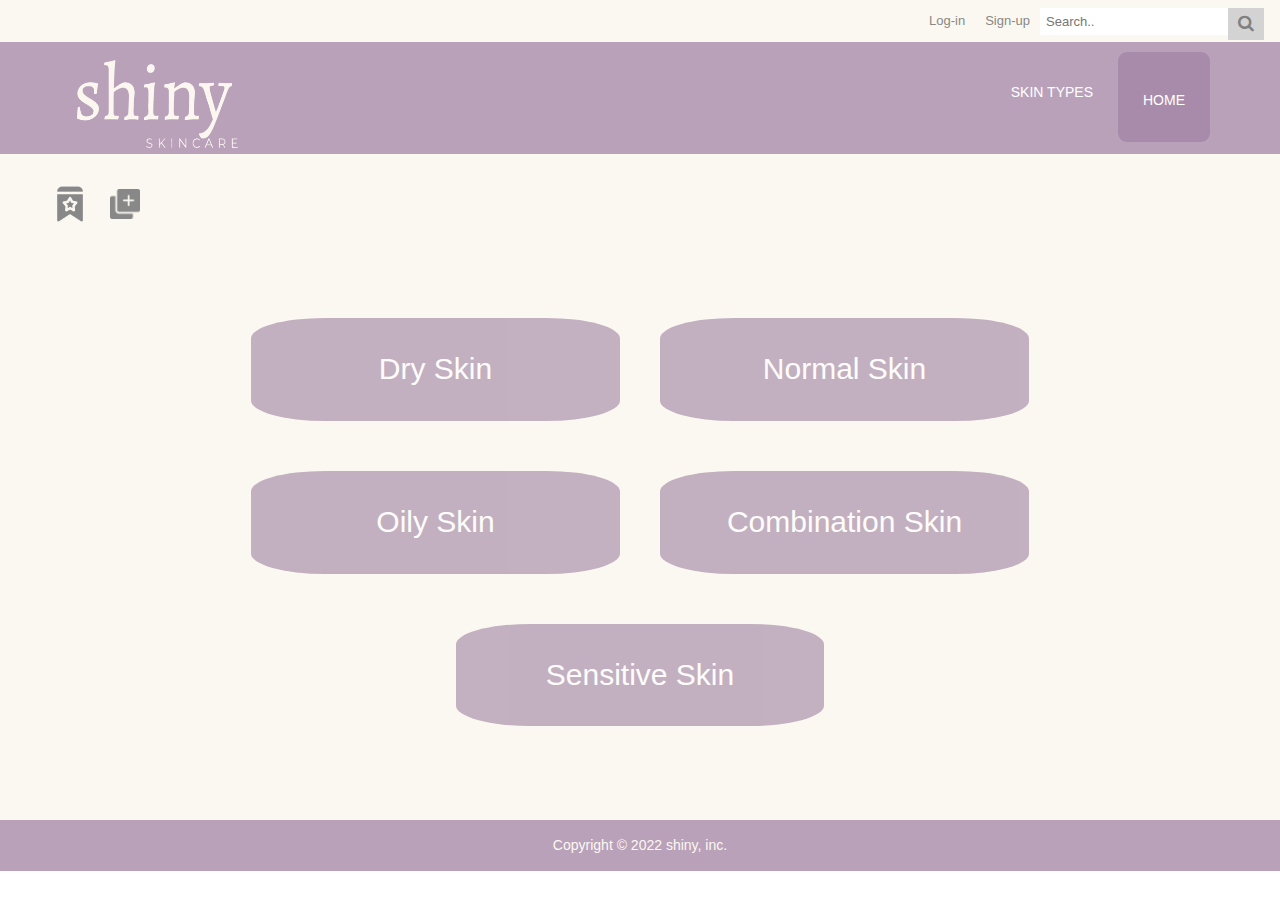
<file: index.html>
<!DOCTYPE html>
<html>
<head>
	<title>Home</title>
	<link href="css/index.css" rel="stylesheet">
	<link href="css/nav.css" rel="stylesheet">
	<link href="css/nav2.css" rel="stylesheet" type="text/css" media="all">
	<link rel="stylesheet" href="https://cdnjs.cloudflare.com/ajax/libs/font-awesome/4.7.0/css/font-awesome.min.css">

</head>
<body>
<div class="topnav1">
 <div class="search-container">
    <form action="/action_page.php">
      <input type="text" placeholder="Search.." name="search">
      <button type="submit"><i class="fa fa-search"></i></button>
    </form>
  </div>
  <a href="signup.html">Sign-up</a>
  <a href="login.html">Log-in</a>
 
 
</div>
<div class="wrapper row1">
	<header id="header" class="hoc clear">
		<div id="logo" class="fl_left">
			<img style="height: 100px; width: 170px; margin-top: 10px;" src='img/logo.png' alt='logo'> 
		</div>
		
		<nav id="mainav" class="fl_right">
			<ul class="clear">
				
				<li class="dropdown"><a>Skin Types</a>

  <ul class="dropdown-content">
   <li> <a href="drySkin.html">Dry Skin</a></li>
   <li> <a href="oilySkin.html">Oily Skin</a></li>
  <li>  <a href="normal.html">Normal Skin</a></li>
  <li>  <a href="Combination.html">Combination Skin</a></li>
  <li>  <a href="sensitive.html">Sensitive Skin</a></li>
  </ul>


        </li>
        <li class="active"><a href="index.html" accesskey="H">Home</a></li>
			</ul>
		</nav>
	</header>
</div>


<div>

 
<div class="row3">  
 <a href="wishList.html"><img style="height:40px; margin-top:30px;  margin-left:50px;" src='img/bookmark.png' alt='favorite'></a>
 <a href="addItem.html"><img style="height:30px; margin-top:30px;  margin-left:16px;" src='img/add.png' alt='add'></a>
	<div class="container">
	

	
		<div class="items">
			<p class="log link">
				<a href="drySkin.html">Dry Skin</a> 
			</p>
			<br>
			<p class="log link">
				<a href="oilySkin.html">Oily Skin</a> 
			</p>
		</div>
		
		<div class="items">
			<p class="log link">
				<a href="normal.html">Normal Skin</a> 
			</p>
			<br>
			<p class="log link">
				<a href="combination.html">Combination Skin</a> 
			</p>
			
		</div>
		
		<div class="items">
		<br>
			<p class="log link">
				<a href="sensitive.html">Sensitive Skin</a> 
			</p>
			
		</div>
	</div>
</div>
<div id="m" class="wrapper row5">
	<div id="copyright" class="hoc clear">
		<footer>
		<p class="copyright">Copyright &copy; 2022 shiny, inc.</p>
		</footer>
	</div>
	</div>
</body>
</html>
</file>
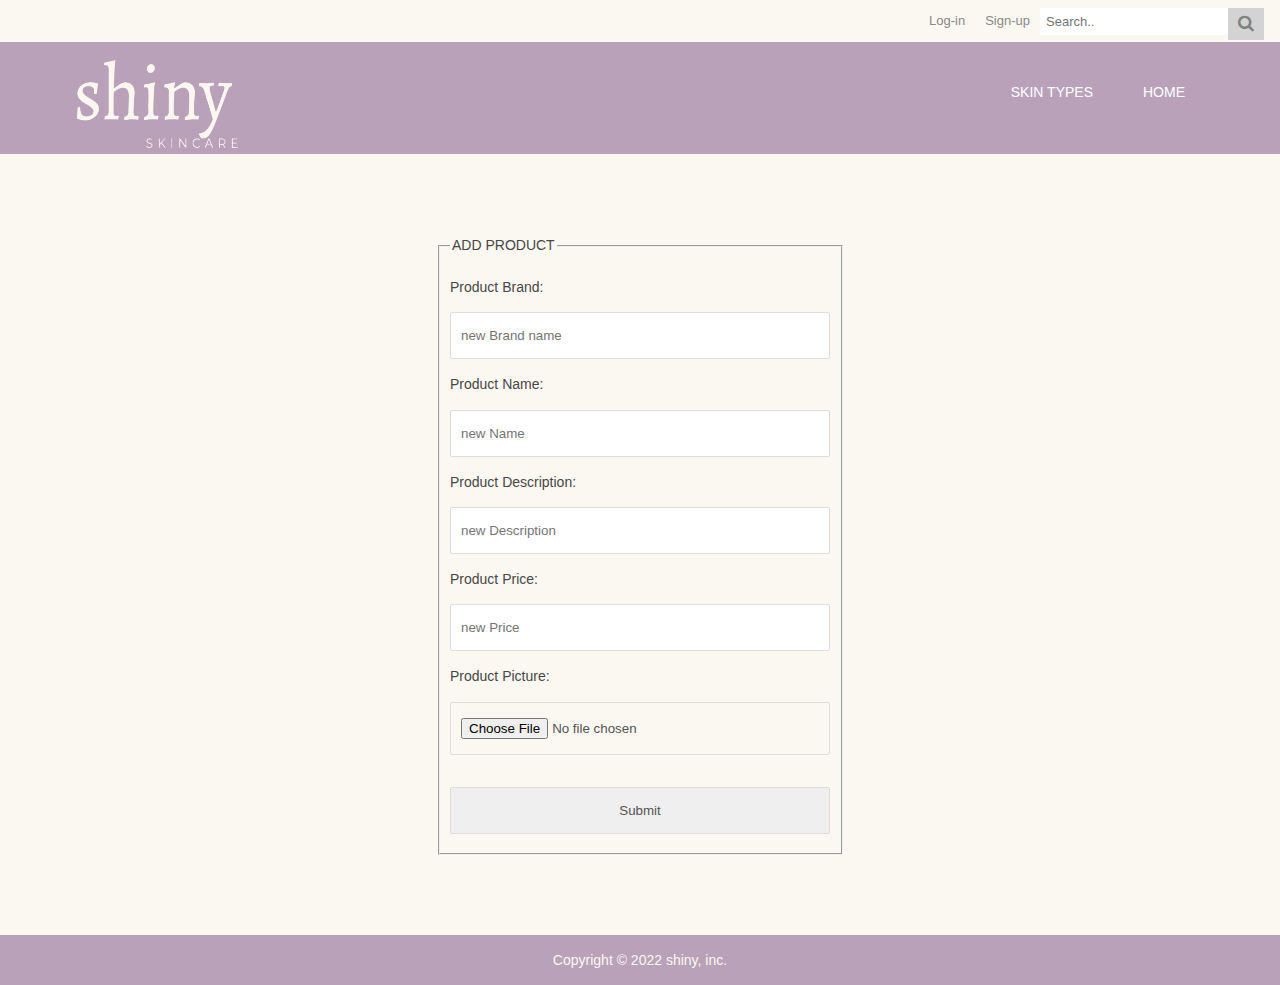
<file: addItem.html>
<!DOCTYPE html>
<html>
<head>
	<title>Add Product</title>
	<link href="css/index.css" rel="stylesheet">
	<link href="css/nav.css" rel="stylesheet">
	<link href="css/nav2.css" rel="stylesheet" type="text/css" media="all">
	<link rel="stylesheet" href="https://cdnjs.cloudflare.com/ajax/libs/font-awesome/4.7.0/css/font-awesome.min.css">
	 <script src="js/valid.js"></script>

</head>
<body>
<div class="topnav1">
 <div class="search-container">
    <form action="/action_page.php">
      <input type="text" placeholder="Search.." name="search">
      <button type="submit"><i class="fa fa-search"></i></button>
    </form>
  </div>
  <a href="signup.html">Sign-up</a>
  <a href="login.html">Log-in</a>
 
 
</div>
<div class="wrapper row1">
	<header id="header" class="hoc clear">
		<div id="logo" class="fl_left">
			<img style="height: 100px; width: 170px; margin-top: 10px;" src='img/logo.png' alt='logo'> 
		</div>
		
		<nav id="mainav" class="fl_right">
			<ul class="clear">
				
				<li class="dropdown"><a>Skin Types</a>

  <ul class="dropdown-content">
   <li> <a href="drySkin.html">Dry Skin</a></li>
   <li> <a href="oilySkin.html">Oily Skin</a></li>
  <li>  <a href="normal.html">Normal Skin</a></li>
  <li>  <a href="Combination.html">Combination Skin</a></li>
  <li>  <a href="sensitive.html">Sensitive Skin</a></li>
  </ul>


        </li>
        <li ><a href="index.html" accesskey="H">Home</a></li>
			</ul>
		</nav>
	</header>
</div>

<div class="row3">
<div class="container"> 
<form name="add" class="form1">
	<fieldset>
	
		<legend>ADD PRODUCT</legend>
		<p> Product Brand:</p> 
		<input type="text" placeholder="new Brand name"> 
		<p> Product Name:</p> 
		<input type="text" placeholder="new Name" name="name"> 
		<p> Product Description:</p> 
		<input type="text" placeholder="new Description">
		<p> Product Price:</p> 
		<input type="text" placeholder="new Price"  name="price">
		<p> Product Picture:</p> 
		<input type="file" placeholder="new Product picture"  name="pic">
		<br/>
		 <input type="submit" class="submit" onclick="validAdd(); return false;">
		
		</form>

</div>
</div>

<div id="m" class="wrapper row5">
	<div id="copyright" class="hoc clear">
		<footer>
		<p class="copyright">Copyright &copy; 2022 shiny, inc.</p>
		</footer>
	</div>
	</div>
</body>
</html>
</file>
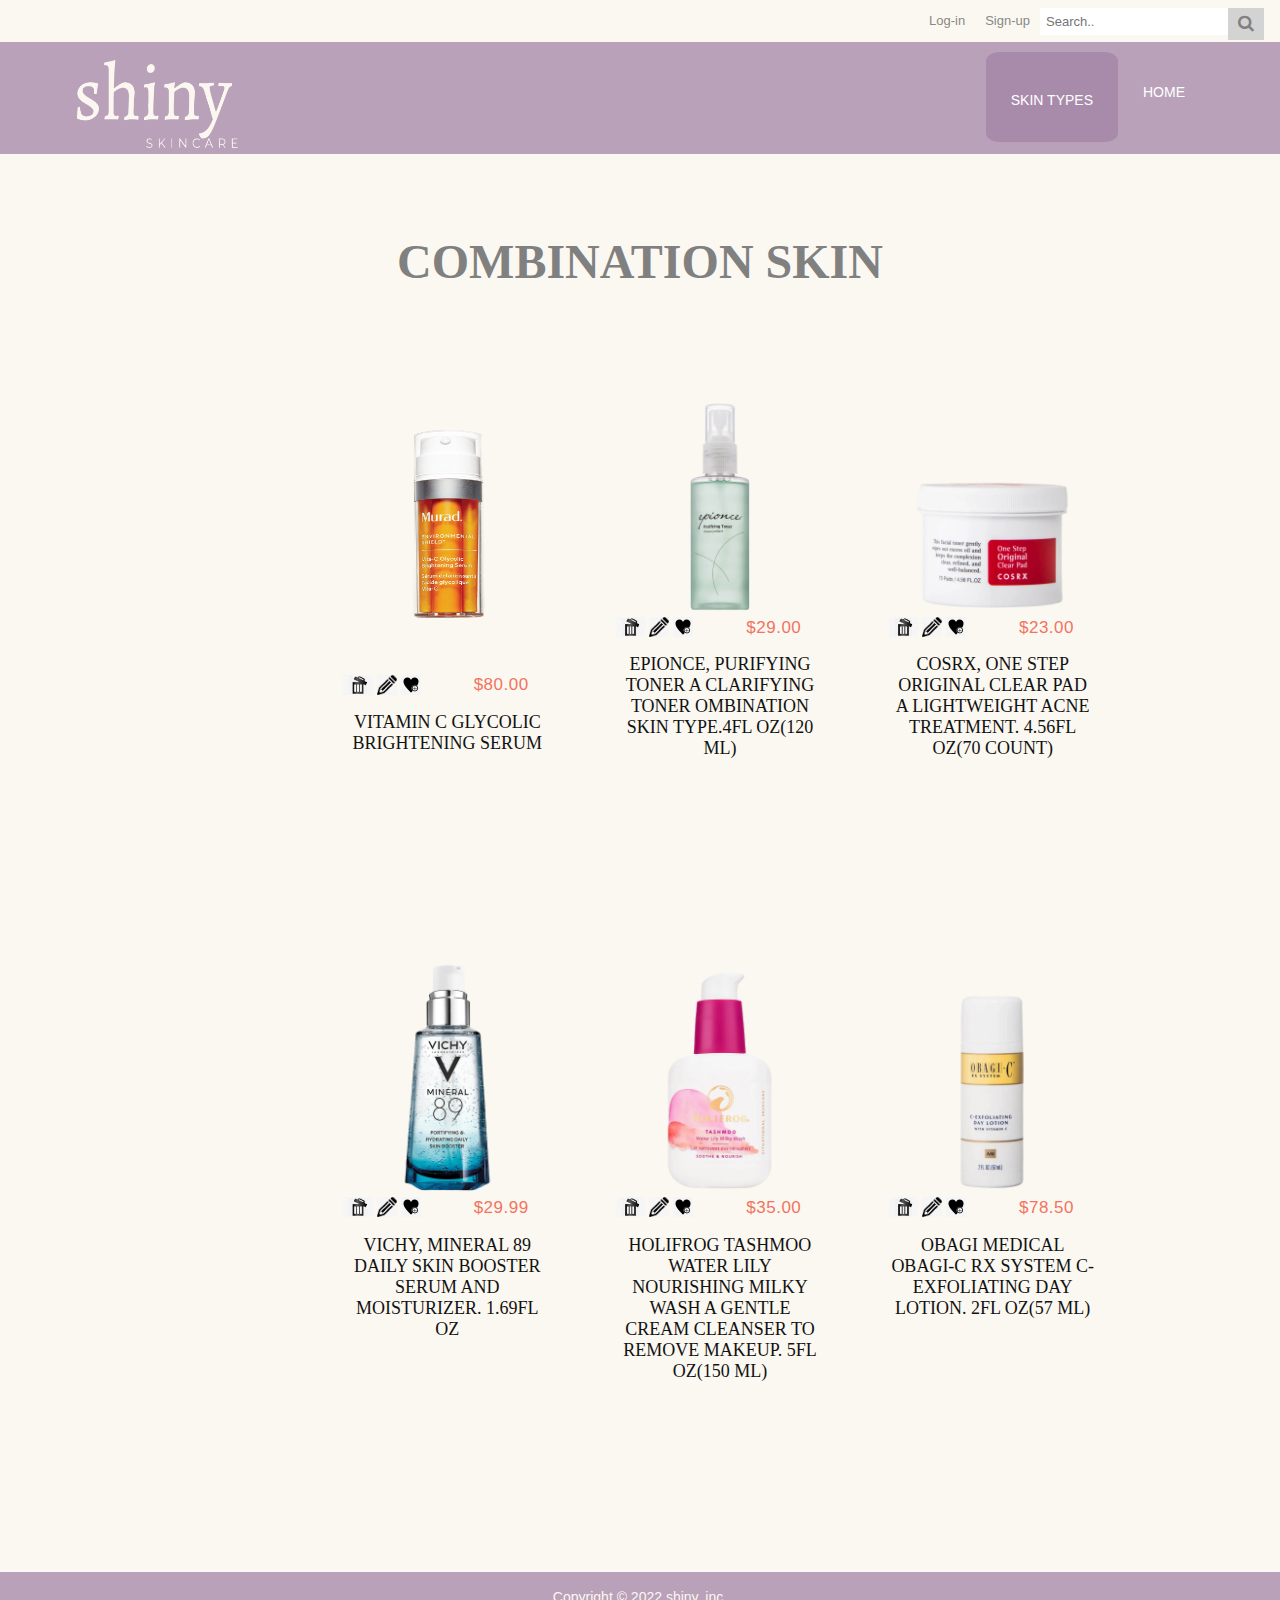
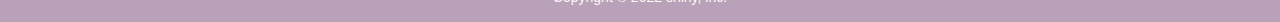
<file: Combination.html>
<!DOCTYPE html>
<html>
<head>
	<title>Combination Skin</title>
	<link href="css/index.css" rel="stylesheet">
	<link href="css/nav.css" rel="stylesheet">
	<link href="css/skin.css" rel="stylesheet">
	<link href="css/nav2.css" rel="stylesheet" type="text/css" media="all">
	<link rel="stylesheet" href="https://cdnjs.cloudflare.com/ajax/libs/font-awesome/4.7.0/css/font-awesome.min.css">
	<script src="js/wish.js"></script>
</head>
<body>
<div class="topnav1">
 <div class="search-container">
    <form action="/action_page.php">
      <input type="text" placeholder="Search.." name="search">
      <button type="submit"><i class="fa fa-search"></i></button>
    </form>
  </div>
  <a href="signup.html">Sign-up</a>
  <a href="login.html">Log-in</a>
 
 
</div>
<div class="wrapper row1">
	<header id="header" class="hoc clear">
		<div id="logo" class="fl_left">
			<img style="height: 100px; width: 170px; margin-top: 10px;" src='img/logo.png' alt='logo'> 
		</div>
		
		<nav id="mainav" class="fl_right">
			<ul class="clear">
				
				<li class="dropdown active"><a>Skin Types</a>

  <ul class="dropdown-content">
   <li > <a href="drySkin.html">Dry Skin</a></li>
   <li > <a href="oilySkin.html">Oily Skin</a></li>
  <li>  <a href="normal.html">Normal Skin</a></li>
  <li class="active">  <a href="Combination.html">Combination Skin</a></li>
  <li>  <a href="sensitive.html">Sensitive Skin</a></li>
  </ul>


        </li>
        <li ><a href="index.html" accesskey="H">Home</a></li>
			</ul>
		</nav>
	</header>
</div>


<div class="row3">
     	<div class="container">
            	<h1 class="head">Combination SKIN </h1>
	<section >
    	<div class="container">
            <div class="row">
                <div class="col-md-4">
                	<div class="food-item">
                    	
                        <a href='item.html' ><img src="img/dry skin/dry7.png" alt="combination1" width="200" height="300"></a>
                        <div class="text-content">
						<div class='price'>$80.00</div>
						<table class=" option" style="margin-right:115px; ">
						<tr >
						<th  class=" image"><img src="img/delete.png" width="20px" height="20" alt="delete" ></th>
						<th  class=" image"><a href='edit.html'><img src="img/edit.png" width="20px" height="20" alt="edit"></a></th>
						<th  class=" image"><a href=''><img src="img/favorite.jpg" width="20px" height="20" alt="favorite" onclick="wish(); return false;"></a></th>
						</tr>
                        </table>
						<br>
                        	<h4 style="text-align:center;">Vitamin C Glycolic Brightening Serum</h4> 
                        </div>
                    </div>
                </div>
                <div class="col-md-4">
                	<div class="food-item">
                        <a href='item.html' ><img src="img/combination skin/comb2.png" alt="combination2"></a>
                        <div class="text-content">
						<div class='price'>$29.00</div>
						<table class=" option" style="margin-right:115px; ">
						<tr >
						<th class=" image"><img src="img/delete.png" width="20px" height="20" alt="delete"></th>
						<th class=" image"><a href='edit.html'><img src="img/edit.png" width="20px" height="20" alt="edit"></a></th>
						<th class=" image"><a href=''><img src="img/favorite.jpg" width="20px" height="20" alt="favorite" onclick="wish(); return false;"></a></th>
						</tr>
                        </table>
						<br>
                        	<h4 style="text-align:center;">Epionce,  Purifying Toner A clarifying toner ombination skin type.4fl oz(120 ml)</h4>
                    	</div>
                	</div>
            	</div>
				            	<div class="col-md-4">
                	<div class="food-item">
                       <a href='item.html' > <img src="img/combination skin/comb3.png" alt="combination3"></a>
                        <div class="text-content">
						<div class='price'>$23.00</div>
						<table class=" option" style="margin-right:115px; ">
						<tr >
						<th class=" image"><img src="img/delete.png" width="20px" height="20" alt="delete"></th>
						<th class=" image"><a href='edit.html'><img src="img/edit.png" width="20px" height="20" alt="edit"></a></th>
						<th class=" image"><a href=''><img src="img/favorite.jpg" width="20px" height="20" alt="favorite" onclick="wish(); return false;"></a></th>
						</tr>
                        </table>
						<br>
                            <h4 style="text-align:center;">COSRX, One Step Original Clear Pad A lightweight acne treatment. 4.56fl oz(70 count) </h4>    
                        </div>
                    </div>
                </div>
        
        </div>
        </div>
	</section>
	
    <section >
        <div class="container">
            <div class="row">
 
         <div class="col-md-4">
                    <div class="food-item">
                    	<a href='item.html' ><img src="img/combination skin/comb4.png" alt="combination4"></a>
                    	<div class="text-content">
						<div class='price'>$29.99</div>
						<table class=" option" style="margin-right:115px; ">
						<tr >
						<th class=" image"><img src="img/delete.png" width="20px" height="20" alt="delete"></th>
						<th class=" image"><a href='edit.html'><img src="img/edit.png" width="20px" height="20" alt="edit"></a></th>
						<th class=" image"><a href=''><img src="img/favorite.jpg" width="20px" height="20" alt="favorite" onclick="wish(); return false;"></a></th>
						</tr>
                        </table>
						<br>
                        	<h4 style="text-align:center;">Vichy, Mineral 89 Daily Skin Booster Serum and Moisturizer. 1.69fl oz</h4>
                    </div>
                </div>
            </div>
                <div class="col-md-4">
                    <div class="food-item">
                       <a href='item.html' > <img src="img/combination skin/comb5.png" alt="combination5"></a>
                        <div class="text-content">
						<div class='price'>$35.00</div>
						<table class=" option" style="margin-right:115px; ">
						<tr >
						<th class=" image"><img src="img/delete.png" width="20px" height="20" alt="delete"></th>
						<th class=" image"><a href='edit.html'><img src="img/edit.png" width="20px" height="20" alt="edit"></a></th>
						<th class=" image"><a href=''><img src="img/favorite.jpg" width="20px" height="20" alt="favorite" onclick="wish(); return false;"></a></th>
						</tr>
                        </table>
						<br>
                      
                            <h4 style="text-align:center;">HoliFrog Tashmoo Water Lily Nourishing Milky Wash A gentle cream cleanser to remove makeup. 5fl oz(150 ml)</h4>
                        </div>
                    </div>
                </div>
                <div class="col-md-4">
                    <div class="food-item">
                  <a href='item.html' >      <img src="img/combination skin/comb6.png" alt="combination6"></a>
                        <div class="text-content">
						<div class='price'>$78.50</div>
						<table class=" option" style="margin-right:115px; ">
						<tr >
						<th class=" image"><img src="img/delete.png" width="20px" height="20" alt="delete"></th>
						<th class=" image"><a href='edit.html'><img src="img/edit.png" width="20px" height="20" alt="edit"></a></th>
						<th class=" image"><a href=''><img src="img/favorite.jpg" width="20px" height="20" alt="favorite" onclick="wish(); return false;"></a></th>
						</tr>
                        </table>
						<br>
                      
                            <h4 style="text-align:center; ">Obagi Medical Obagi-C Rx System C-Exfoliating Day Lotion. 2fl oz(57 ml)</h4>
                        </div>
                    </div>
                </div>
            </div>
        </div>
    </section>
            </div>
	</div>
<div id="m" class="wrapper row5">
	<div id="copyright" class="hoc clear">
		<footer>
		<p class="copyright">Copyright &copy; 2022 shiny, inc.</p>
		</footer>
	</div>
	</div>
</body>
</html>
</file>
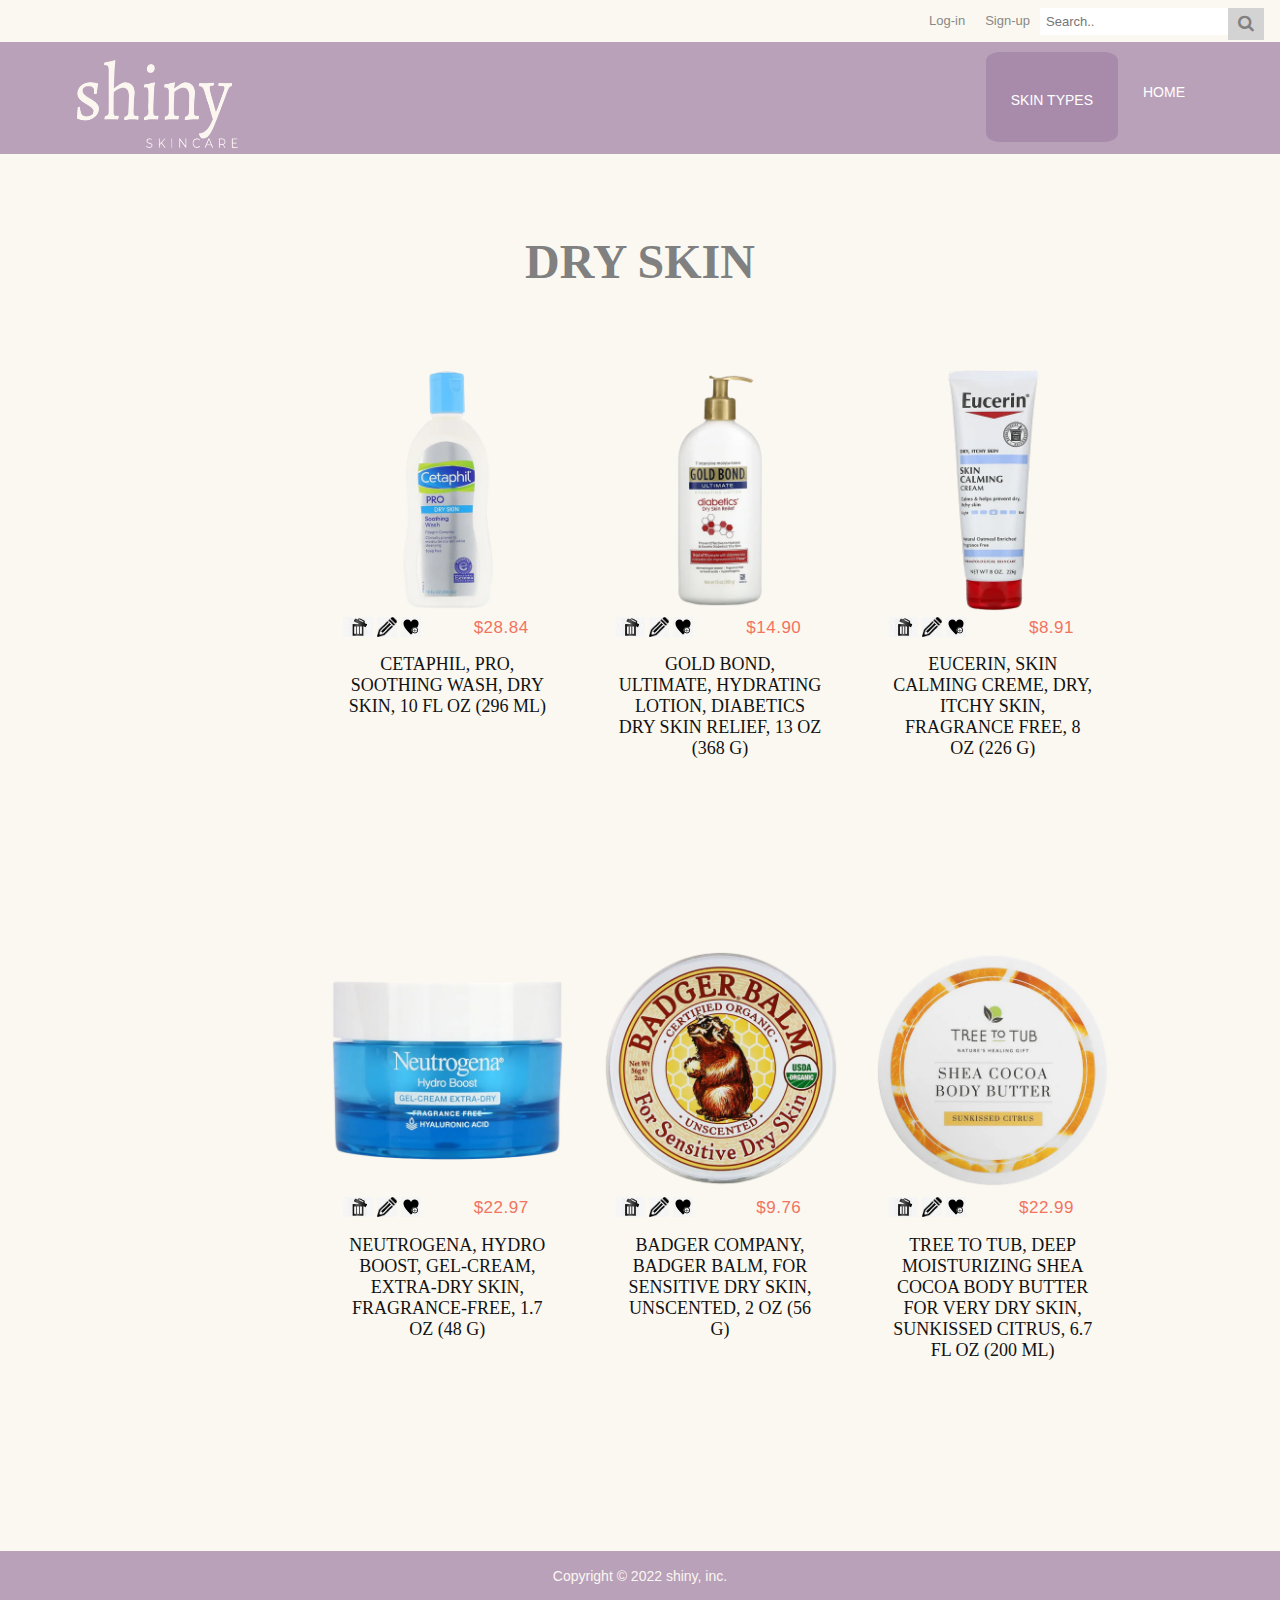
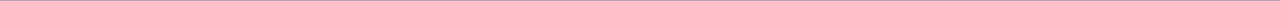
<file: drySkin.html>
<!DOCTYPE html>
<html>
<head>
	<title>Dry Skin</title>
	<link href="css/index.css" rel="stylesheet">
	<link href="css/nav.css" rel="stylesheet">
	<link href="css/skin.css" rel="stylesheet">
	<link href="css/nav2.css" rel="stylesheet" type="text/css" media="all">
	<link rel="stylesheet" href="https://cdnjs.cloudflare.com/ajax/libs/font-awesome/4.7.0/css/font-awesome.min.css">
	<script src="js/wish.js"></script>
</head>
<body>
<div class="topnav1">
 <div class="search-container">
    <form action="/action_page.php">
      <input type="text" placeholder="Search.." name="search">
      <button type="submit"><i class="fa fa-search"></i></button>
    </form>
  </div>
  <a href="signup.html">Sign-up</a>
  <a href="login.html">Log-in</a>
 
 
</div>
<div class="wrapper row1">
	<header id="header" class="hoc clear">
		<div id="logo" class="fl_left">
			<img style="height: 100px; width: 170px; margin-top: 10px;" src='img/logo.png' alt='logo'> 
		</div>
		
		<nav id="mainav" class="fl_right">
			<ul class="clear">
				
				<li class="dropdown active"><a>Skin Types</a>

  <ul class="dropdown-content">
   <li class="active"> <a href="drySkin.html">Dry Skin</a></li>
   <li > <a href="oilySkin.html">Oily Skin</a></li>
  <li>  <a href="normal.html">Normal Skin</a></li>
  <li>  <a href="Combination.html">Combination Skin</a></li>
  <li>  <a href="sensitive.html">Sensitive Skin</a></li>
  </ul>


        </li>
        <li ><a href="index.html" accesskey="H">Home</a></li>
			</ul>
		</nav>
	</header>
</div>

<div class="row3">

     	<div class="container">
            	<h1 class="head">DRY SKIN </h1>
	<section >
    	<div class="container">
            <div class="row">
                <div class="col-md-4">
                	<div class="food-item">
                    	
                        <a  href='item.html' ><img src="img/dry skin/dry1.png" alt="dry1"></a>
                        <div class="text-content">
						<div class='price'>$28.84</div>
						<table class=" option" style="margin-right:115px; ">
						<tr >
						<th  class=" image"><img src="img/delete.png" width="20px" height="20" alt="delete" ></th>
						<th  class=" image"><a href='edit.html'><img src="img/edit.png" width="20px" height="20" alt="edit"></a></th>
						<th  class=" image"><a href=''><img src="img/favorite.jpg" width="20px" height="20" alt="favorite" onclick="wish(); return false;"></a></th>
						</tr>
                        </table>
						<br>
                        	<h4 style="text-align:center;">Cetaphil, Pro, Soothing Wash, Dry Skin, 10 fl oz (296 ml)</h4> 
                        </div>
                    </div>
                </div>
                <div class="col-md-4">
                	<div class="food-item">
                        <a href='item.html' ><img src="img/dry skin/dry2.png" alt="dry2"></a>
                        <div class="text-content">
						<div class='price'>$14.90</div>
						<table class=" option" style="margin-right:115px; ">
						<tr >
						<th class=" image"><img src="img/delete.png" width="20px" height="20" alt="delete"></th>
						<th class=" image"><a href='edit.html'><img src="img/edit.png" width="20px" height="20" alt="edit"></a></th>
						<th class=" image"><a href=''><img src="img/favorite.jpg" width="20px" height="20" alt="favorite" onclick="wish(); return false;"></a></th>
						</tr>
                        </table>
						<br>
                        	<h4 style="text-align:center;">Gold Bond, Ultimate, Hydrating Lotion, Diabetics Dry Skin Relief, 13 oz (368 g)</h4>
                    	</div>
                	</div>
            	</div>
				            	<div class="col-md-4">
                	<div class="food-item">
                       <a href='item.html' > <img src="img/dry skin/dry4.png" alt="dry4"></a>
                        <div class="text-content">
						<div class='price'>$8.91</div>
						<table class=" option" style="margin-right:115px; ">
						<tr >
						<th class=" image"><img src="img/delete.png" width="20px" height="20" alt="delete"></th>
						<th class=" image"><a href='edit.html'><img src="img/edit.png" width="20px" height="20" alt="edit"></a></th>
						<th class=" image"><a href=''><img src="img/favorite.jpg" width="20px" height="20" alt="favorite" onclick="wish(); return false;"></a></th>
						</tr>
                        </table>
						<br>
                            <h4 style="text-align:center;">Eucerin, Skin Calming Creme, Dry, Itchy Skin, Fragrance Free, 8 oz (226 g) </h4>    
                        </div>
                    </div>
                </div>
        
        </div>
        </div>
	</section>
	
    <section >
        <div class="container">
            <div class="row">
 
         <div class="col-md-4">
                    <div class="food-item">
                    	<a href='item.html' ><img src="img/dry skin/dry3.png" alt="dry3"></a>
                    	<div class="text-content">
						<div class='price'>$22.97</div>
						<table class=" option" style="margin-right:115px; ">
						<tr >
						<th class=" image"><img src="img/delete.png" width="20px" height="20" alt="delete"></th>
						<th class=" image"><a href='edit.html'><img src="img/edit.png" width="20px" height="20" alt="edit"></a></th>
						<th class=" image"><a href=''><img src="img/favorite.jpg" width="20px" height="20" alt="favorite" onclick="wish(); return false;"></a></th>
						</tr>
                        </table>
						<br>
                        	<h4 style="text-align:center;">Neutrogena, Hydro Boost, Gel-Cream, Extra-Dry Skin, Fragrance-Free, 1.7 oz (48 g)</h4>
                    </div>
                </div>
            </div>
                <div class="col-md-4">
                    <div class="food-item">
                       <a href='item.html' > <img src="img/dry skin/dry5.png" alt="dry5"></a>
                        <div class="text-content">
						<div class='price'>$9.76</div>
						<table class=" option" style="margin-right:115px; ">
						<tr >
						<th class=" image"><img src="img/delete.png" width="20px" height="20" alt="delete"></th>
						<th class=" image"><a href='edit.html'><img src="img/edit.png" width="20px" height="20" alt="edit"></a></th>
						<th class=" image"><a href=''><img src="img/favorite.jpg" width="20px" height="20" alt="favorite" onclick="wish(); return false;"></a></th>
						</tr>
                        </table>
						<br>
                      
                            <h4 style="text-align:center;">Badger Company, Badger Balm, For Sensitive Dry Skin, Unscented, 2 oz (56 g)</h4>
                        </div>
                    </div>
                </div>
                <div class="col-md-4">
                    <div class="food-item">
                  <a href='item.html' >      <img src="img/dry skin/dry6.png" alt="dry6"></a>
                        <div class="text-content">
						<div class='price'>$22.99</div>
						<table class=" option" style="margin-right:115px; ">
						<tr >
						<th class=" image"><img src="img/delete.png" width="20px" height="20" alt="delete"></th>
						<th class=" image"><a href='edit.html'><img src="img/edit.png" width="20px" height="20" alt="edit"></a></th>
						<th class=" image"><a href=''><img src="img/favorite.jpg" width="20px" height="20" alt="favorite" onclick="wish(); return false;"></a></th>
						</tr>
                        </table>
						<br>
                      
                            <h4 style="text-align:center; ">Tree To Tub, Deep Moisturizing Shea Cocoa Body Butter for Very Dry Skin, Sunkissed Citrus, 6.7 fl oz (200 ml)</h4>
                        </div>
                    </div>
                </div>
            </div>
        </div>
    </section>
            </div>
			</div>

<div id="m" class="wrapper row5">
	<div id="copyright" class="hoc clear">
		<footer>
		<p class="copyright">Copyright &copy; 2022 shiny, inc.</p>
		</footer>
	</div>
	</div>
</body>
</html>
</file>
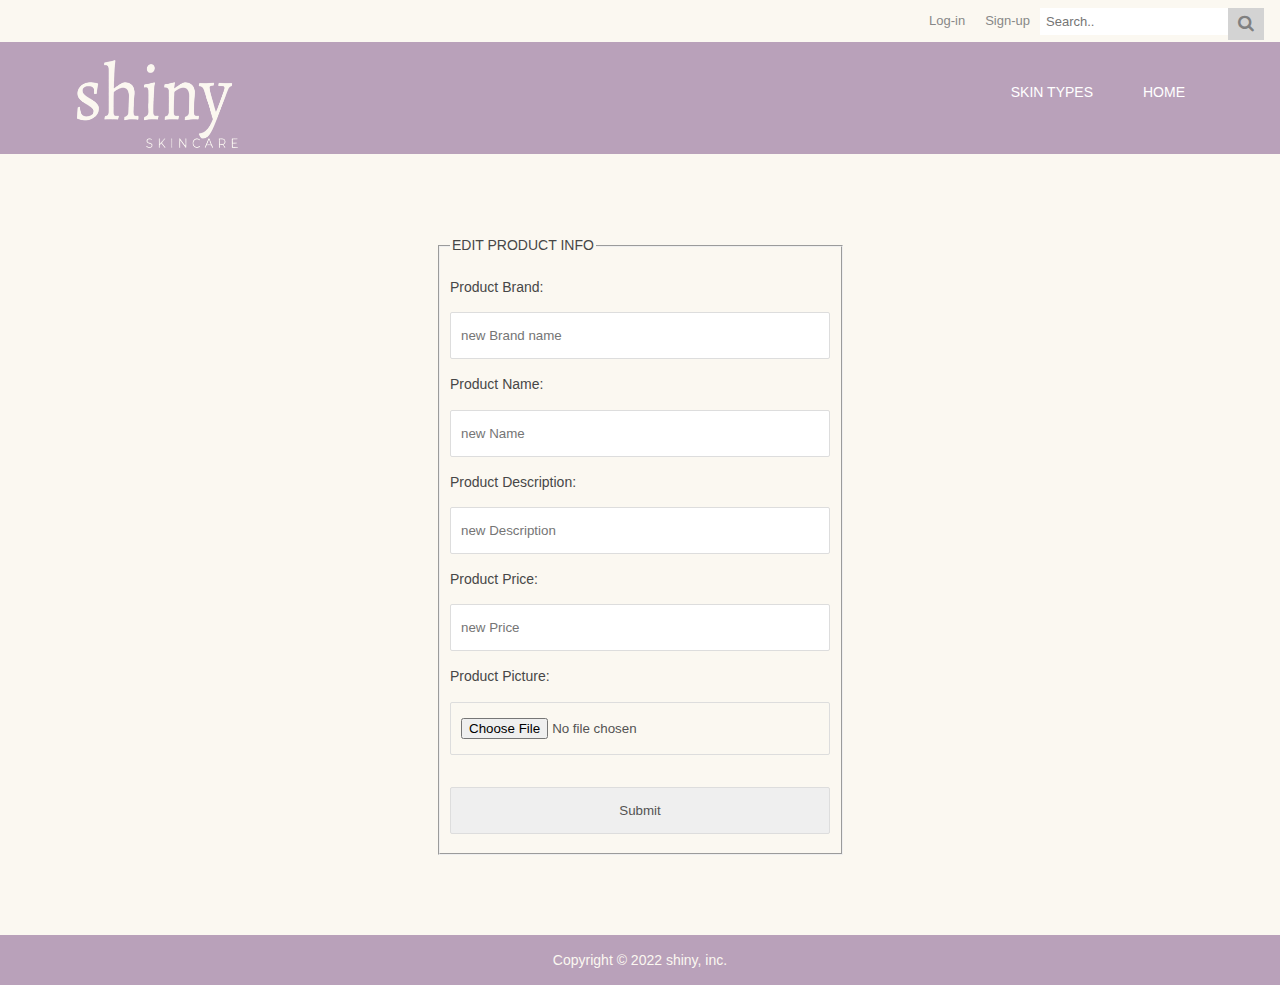
<file: edit.html>
<!DOCTYPE html>
<html>
<head>
	<title>Edit</title>
	<link href="css/index.css" rel="stylesheet">
	<link href="css/nav.css" rel="stylesheet">
	<link href="css/nav2.css" rel="stylesheet" type="text/css" media="all">
	<link rel="stylesheet" href="https://cdnjs.cloudflare.com/ajax/libs/font-awesome/4.7.0/css/font-awesome.min.css">
    <script src="js/editValid.js"></script>
</head>
<body>
<div class="topnav1">
 <div class="search-container">
    <form action="/action_page.php">
      <input type="text" placeholder="Search.." name="search">
      <button type="submit"><i class="fa fa-search"></i></button>
    </form>
  </div>
  <a href="signup.html">Sign-up</a>
  <a href="login.html">Log-in</a>
 
 
</div>
<div class="wrapper row1">
	<header id="header" class="hoc clear">
		<div id="logo" class="fl_left">
			<img style="height: 100px; width: 170px; margin-top: 10px;" src='img/logo.png' alt='logo'> 
		</div>
		
		<nav id="mainav" class="fl_right">
			<ul class="clear">
				
				<li class="dropdown"><a>Skin Types</a>

  <ul class="dropdown-content">
   <li> <a href="drySkin.html">Dry Skin</a></li>
   <li> <a href="oilySkin.html">Oily Skin</a></li>
  <li>  <a href="normal.html">Normal Skin</a></li>
  <li>  <a href="Combination.html">Combination Skin</a></li>
  <li>  <a href="sensitive.html">Sensitive Skin</a></li>
  </ul>


        </li>
        <li ><a href="index.html" accesskey="H">Home</a></li>
			</ul>
		</nav>
	</header>
</div>

<div class="row3">
<div class="container"> 
<form name="Edit" class="form1">
	<fieldset>
	
		<legend>EDIT PRODUCT INFO</legend>
		<p> Product Brand:</p> 
		<input type="text" name="brand" placeholder="new Brand name"> 
		<p> Product Name:</p> 
		<input type="text" name="name" placeholder="new Name"> 
		<p> Product Description:</p> 
		<input type="text" name="disc" placeholder="new Description">
		<p> Product Price:</p> 
		<input type="text" name="price" placeholder="new Price">
		<p> Product Picture:</p> 
		<input type="file" name="file" placeholder="new Product picture">
		<br/>
		 <input type="submit" class="submit" onclick="EditValid();return false;">
		
		</form>

</div>
</div>

<div id="m" class="wrapper row5">
	<div id="copyright" class="hoc clear">
		<footer>
		<p class="copyright">Copyright &copy; 2022 shiny, inc.</p>
		</footer>
	</div>
	</div>
</body>
</html>
</file>
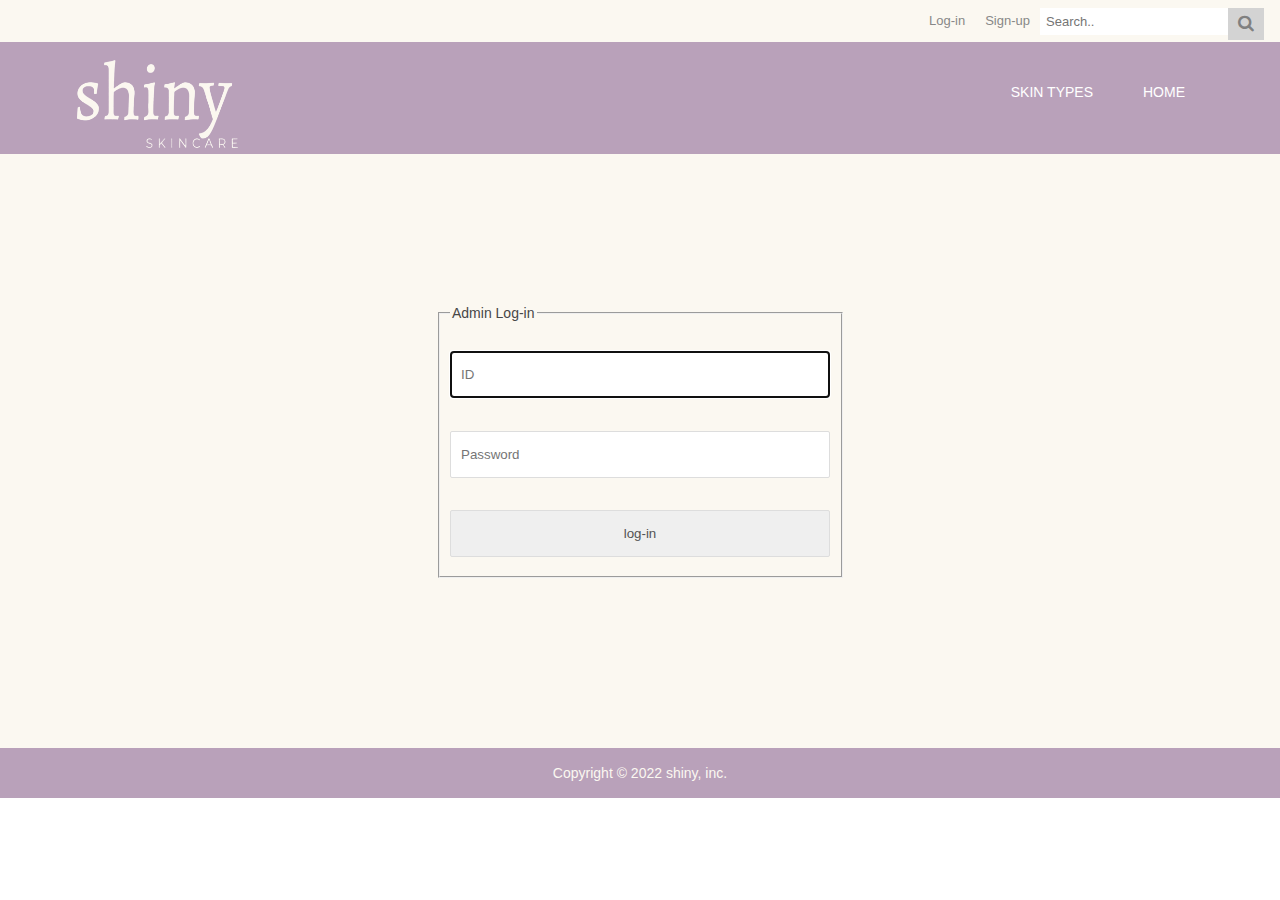
<file: login.html>
<!DOCTYPE html>
<html>
<head>
	<title>Log-in</title>
	<link href="css/index.css" rel="stylesheet">
	<link href="css/nav.css" rel="stylesheet">
	<link href="css/nav2.css" rel="stylesheet" type="text/css" media="all">
	<link rel="stylesheet" href="https://cdnjs.cloudflare.com/ajax/libs/font-awesome/4.7.0/css/font-awesome.min.css">
    <script src="js/valid.js"></script>
</head>
<body>



<body>
<div class="topnav1">
 <div class="search-container">
    <form action="/action_page.php">
      <input type="text" placeholder="Search.." name="search">
      <button type="submit"><i class="fa fa-search"></i></button>
    </form>
  </div>
  
  <a href="signup.html">Sign-up</a>
  <a href="login.html">Log-in</a>
 
 
</div>
<div class="wrapper row1">
	<header id="header" class="hoc clear">
		<div id="logo" class="fl_left">
			<img style="height: 100px; width: 170px; margin-top: 10px;" src='img/logo.png' alt='logo'> 
		</div>
		
		<nav id="mainav" class="fl_right">
			<ul class="clear">
				
				<li class="dropdown"><a>Skin Types</a>

  <ul class="dropdown-content">
   <li> <a href="drySkin.html">Dry Skin</a></li>
   <li> <a href="oilySkin.html">Oily Skin</a></li>
  <li>  <a href="normal.html">Normal Skin</a></li>
  <li>  <a href="Combination.html">Combination Skin</a></li>
  <li>  <a href="sensitive.html">Sensitive Skin</a></li>
  </ul>


        </li>
        <li><a href="index.html" accesskey="H">Home</a></li>
			</ul>
		</nav>
	</header>
</div>


<div>

 
<div class="row3">  
<br><br><br>
	<div class="container">
	
<form class="form1" name="adminLogin">
<fieldset>
<legend>Admin Log-in</legend>
<br>
<input type="text" placeholder="ID" name="ID" autofocus/><br>
   
<input type="password" placeholder="Password" name="password" /><br>


<input type="submit" class="submit" name='login' value="log-in" onclick="validLogin(); return false;"> 

</fieldset>
</form>

</div>
<br><br><br><br>
</div>

<div id="m" class="wrapper row5">
	<div id="copyright" class="hoc clear">
		<footer>
		<p  class="copyright">Copyright &copy; 2022 shiny, inc.</p>
		</footer>
	</div>
	</div>
</body>







</body>
</html>
</file>
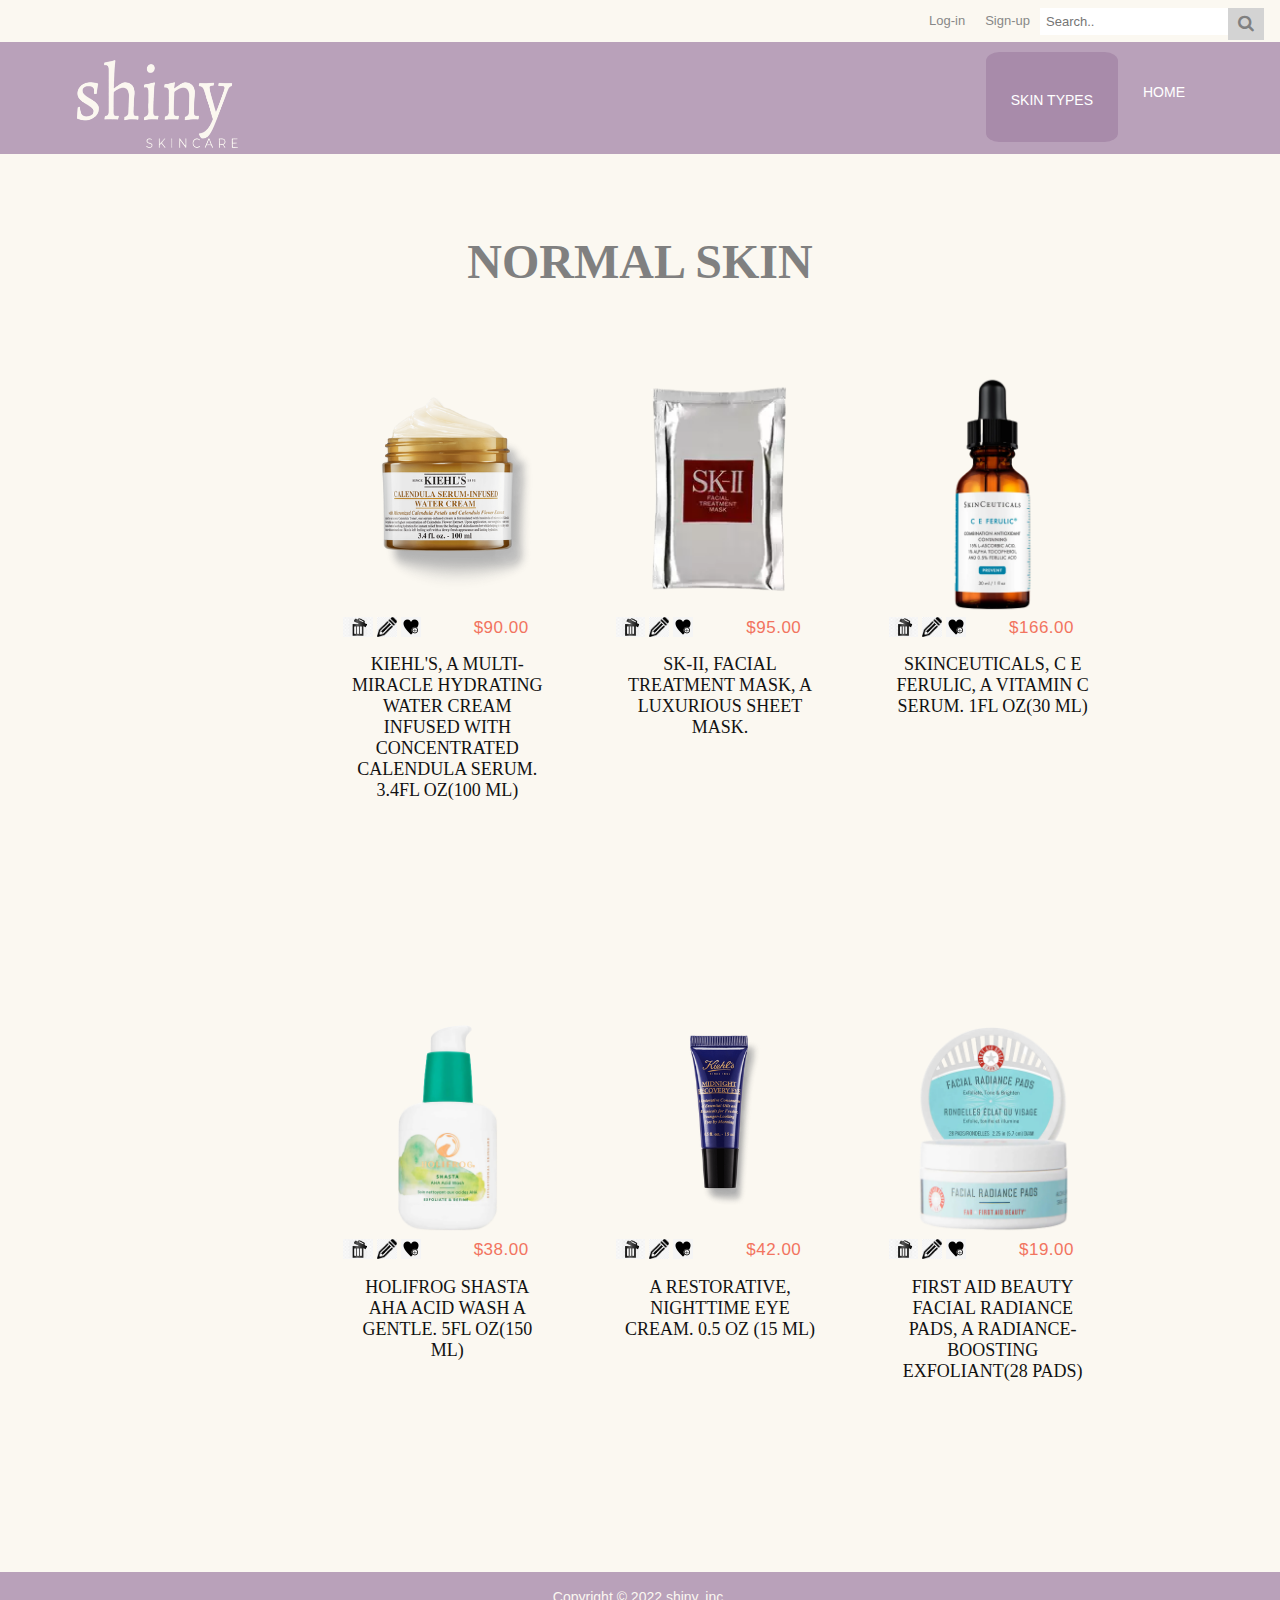
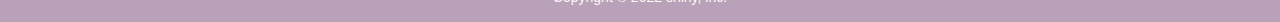
<file: normal.html>
<!DOCTYPE html>
<html>
<head>
	<title>Normal Skin</title>
	<link href="css/index.css" rel="stylesheet">
	<link href="css/nav.css" rel="stylesheet">
	<link href="css/skin.css" rel="stylesheet">
	<link href="css/nav2.css" rel="stylesheet" type="text/css" media="all">
	<link rel="stylesheet" href="https://cdnjs.cloudflare.com/ajax/libs/font-awesome/4.7.0/css/font-awesome.min.css">
	<script src="js/wish.js"></script>
</head>
<body>
<div class="topnav1">
 <div class="search-container">
    <form action="/action_page.php">
      <input type="text" placeholder="Search.." name="search">
      <button type="submit"><i class="fa fa-search"></i></button>
    </form>
  </div>
  <a href="signup.html">Sign-up</a>
  <a href="login.html">Log-in</a>
 
 
</div>
<div class="wrapper row1">
	<header id="header" class="hoc clear">
		<div id="logo" class="fl_left">
			<img style="height: 100px; width: 170px; margin-top: 10px;" src='img/logo.png' alt='logo'> 
		</div>
		
		<nav id="mainav" class="fl_right">
			<ul class="clear">
				
				<li class="dropdown active"><a>Skin Types</a>

  <ul class="dropdown-content">
   <li > <a href="drySkin.html">Dry Skin</a></li>
   <li > <a href="oilySkin.html">Oily Skin</a></li>
  <li class="active">  <a href="normal.html">Normal Skin</a></li>
  <li>  <a href="Combination.html">Combination Skin</a></li>
  <li>  <a href="sensitive.html">Sensitive Skin</a></li>
  </ul>


        </li>
        <li ><a href="index.html" accesskey="H">Home</a></li>
			</ul>
		</nav>
	</header>
</div>

<div class="row3">

     	<div class="container">
            	<h1 class="head">Normal SKIN </h1>
	<section >
    	<div class="container">
            <div class="row">
                <div class="col-md-4">
                	<div class="food-item">
                    	
                        <a href='item.html' ><img class="img-item" src="img/normal skin/imgNormal1.png" alt="normal1"></a>
                        <div class="text-content">
						<div class='price'>$90.00</div>
						<table class=" option" style="margin-right:115px; ">
						<tr >
						<th  class=" image"><img src="img/delete.png" width="20px" height="20" alt="delete" ></th>
						<th  class=" image"><a href='edit.html'><img src="img/edit.png" width="20px" height="20" alt="edit"></a></th>
						<th  class=" image"><a href=''><img src="img/favorite.jpg" width="20px" height="20" alt="favorite" onclick="wish(); return false;"></a></th>
						</tr>
                        </table>
						<br>
                        	<h4 style="text-align:center;">Kiehl's, A multi-miracle hydrating water cream infused with concentrated Calendula Serum. 3.4fl oz(100 ml)</h4> 
                        </div>
                    </div>
                </div>
                <div class="col-md-4">
                	<div class="food-item">
                        <a href='item.html' ><img class="img-item"  src="img/normal skin/imgNormal2.png" alt="normal2"></a>
                        <div class="text-content">
						<div class='price'>$95.00</div>
						<table class=" option" style="margin-right:115px; ">
						<tr >
						<th class=" image"><img src="img/delete.png" width="20px" height="20" alt="delete"></th>
						<th class=" image"><a href='edit.html'><img src="img/edit.png" width="20px" height="20" alt="edit"></a></th>
						<th class=" image"><a href=''><img src="img/favorite.jpg" width="20px" height="20" alt="favorite" onclick="wish(); return false;"></a></th>
						</tr>
                        </table>
						<br>
                        	<h4 style="text-align:center;">SK-II, Facial Treatment Mask, A luxurious sheet mask.</h4>
                    	</div>
                	</div>
            	</div>
				            	<div class="col-md-4">
                	<div class="food-item">
                       <a href='item.html' > <img src="img/normal skin/imgNormal3.png" alt="normal3"></a>
                        <div class="text-content">
						<div class='price'>$166.00</div>
						<table class=" option" style="margin-right:115px; ">
						<tr >
						<th class=" image"><img src="img/delete.png" width="20px" height="20" alt="delete"></th>
						<th class=" image"><a href='edit.html'><img src="img/edit.png" width="20px" height="20" alt="edit"></a></th>
						<th class=" image"><a href=''><img src="img/favorite.jpg" width="20px" height="20" alt="favorite" onclick="wish(); return false;"></a></th>
						</tr>
                        </table>
						<br>
                            <h4 style="text-align:center;">SkinCeuticals,  C E Ferulic, A vitamin C serum. 1fl oz(30 ml) </h4>    
                        </div>
                    </div>
                </div>
        
        </div>
        </div>
	</section>
	
    <section >
        <div class="container">
            <div class="row">
 
         <div class="col-md-4">
                    <div class="food-item">
                    	<a href='item.html' ><img src="img/normal skin/imgNormal4.png" alt="normal4"></a>
                    	<div class="text-content">
						<div class='price'>$38.00</div>
						<table class=" option" style="margin-right:115px; ">
						<tr >
						<th class=" image"><img src="img/delete.png" width="20px" height="20" alt="delete"></th>
						<th class=" image"><a href='edit.html'><img src="img/edit.png" width="20px" height="20" alt="edit"></a></th>
						<th class=" image"><a href=''><img src="img/favorite.jpg" width="20px" height="20" alt="favorite" onclick="wish(); return false;"></a></th>
						</tr>
                        </table>
						<br>
                        	<h4 style="text-align:center;">HoliFrog Shasta AHA Acid Wash A gentle. 5fl oz(150 ml)</h4>
                    </div>
                </div>
            </div>
                <div class="col-md-4">
                    <div class="food-item">
                       <a href='item.html' > <img src="img/normal skin/imgNormal5.png" alt="normal5"></a>
                        <div class="text-content">
						<div class='price'>$42.00</div>
						<table class=" option" style="margin-right:115px; ">
						<tr >
						<th class=" image"><img src="img/delete.png" width="20px" height="20" alt="delete"></th>
						<th class=" image"><a href='edit.html'><img src="img/edit.png" width="20px" height="20" alt="edit"></a></th>
						<th class=" image"><a href=''><img src="img/favorite.jpg" width="20px" height="20" alt="favorite" onclick="wish(); return false;"></a></th>
						</tr>
                        </table>
						<br>
                      
                            <h4 style="text-align:center;">A restorative, nighttime eye cream. 0.5 oz (15 ml)</h4>
                        </div>
                    </div>
                </div>
                <div class="col-md-4">
                    <div class="food-item">
                  <a href='item.html' >      <img src="img/normal skin/imgNormal6.png" alt="normal6"></a>
                        <div class="text-content">
						<div class='price'>$19.00</div>
						<table class=" option" style="margin-right:115px; ">
						<tr >
						<th class=" image"><img src="img/delete.png" width="20px" height="20" alt="delete"></th>
						<th class=" image"><a href='edit.html'><img src="img/edit.png" width="20px" height="20" alt="edit"></a></th>
						<th class=" image"><a href=''><img src="img/favorite.jpg" width="20px" height="20" alt="favorite" onclick="wish(); return false;"></a></th>
						</tr>
                        </table>
						<br>
                      
                            <h4 style="text-align:center; ">First Aid Beauty Facial Radiance Pads, A radiance-boosting exfoliant(28 pads)</h4>
                        </div>
                    </div>
                </div>
            </div>
        </div>
    </section>
            </div>
</div>
<div id="m" class="wrapper row5">
	<div id="copyright" class="hoc clear">
		<footer>
		<p class="copyright">Copyright &copy; 2022 shiny, inc.</p>
		</footer>
	</div>
	</div>
</body>
</html>
</file>
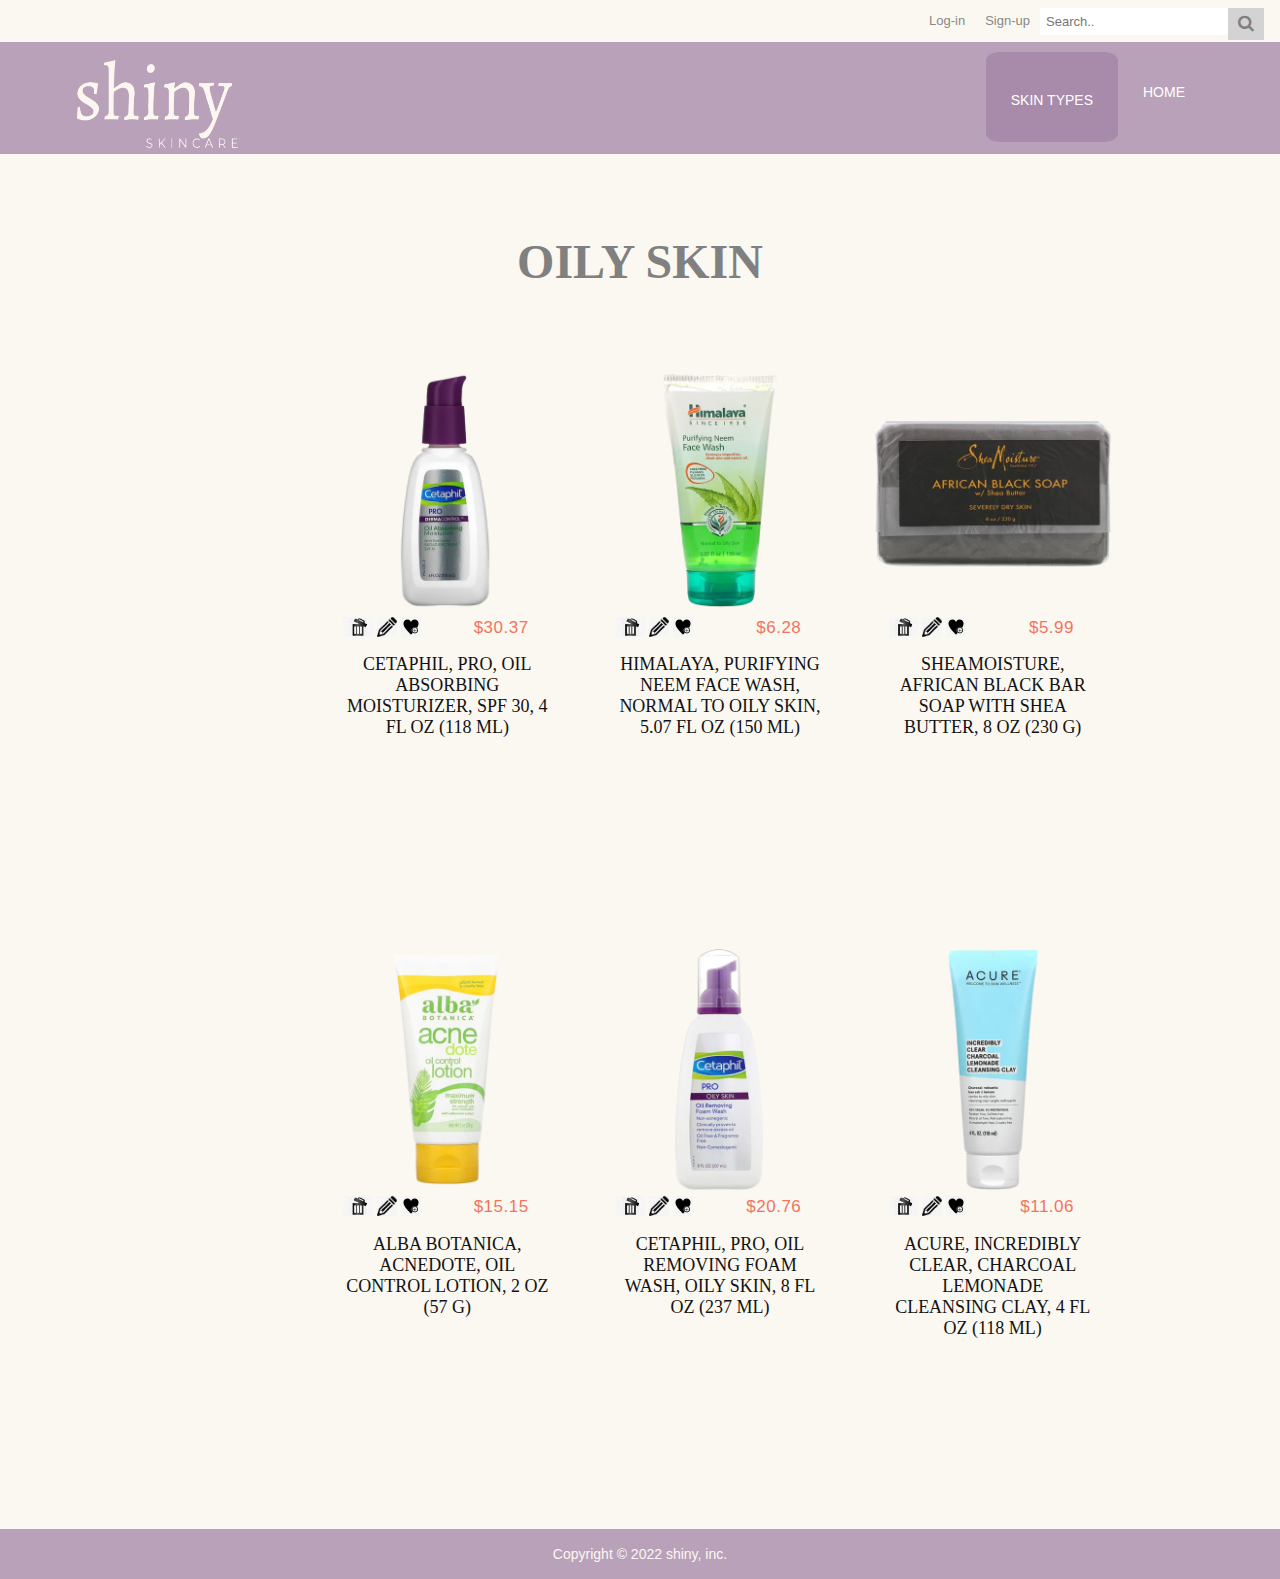
<file: oilySkin.html>
<!DOCTYPE html>
<html>
<head>
	<title>Oily Skin</title>
	<link href="css/index.css" rel="stylesheet">
	<link href="css/nav.css" rel="stylesheet">
	<link href="css/skin.css" rel="stylesheet">
	<link href="css/nav2.css" rel="stylesheet" type="text/css" media="all">
	<link rel="stylesheet" href="https://cdnjs.cloudflare.com/ajax/libs/font-awesome/4.7.0/css/font-awesome.min.css">
	<script src="js/wish.js"></script>
</head>
<body>
<div class="topnav1">
 <div class="search-container">
    <form action="/action_page.php">
      <input type="text" placeholder="Search.." name="search">
      <button type="submit"><i class="fa fa-search"></i></button>
    </form>
  </div>
  <a href="signup.html">Sign-up</a>
  <a href="login.html">Log-in</a>
 
 
</div>
<div class="wrapper row1">
	<header id="header" class="hoc clear">
		<div id="logo" class="fl_left">
			<img style="height: 100px; width: 170px; margin-top: 10px;" src='img/logo.png' alt='logo'> 
		</div>
		
		<nav id="mainav" class="fl_right">
			<ul class="clear">
				
				<li class="dropdown active"><a>Skin Types</a>

  <ul class="dropdown-content">
   <li> <a href="drySkin.html">Dry Skin</a></li>
   <li class="active"> <a href="oilySkin.html">Oily Skin</a></li>
  <li>  <a href="normal.html">Normal Skin</a></li>
  <li>  <a href="Combination.html">Combination Skin</a></li>
  <li>  <a href="sensitive.html">Sensitive Skin</a></li>
  </ul>


        </li>
        <li ><a href="index.html" accesskey="H">Home</a></li>
			</ul>
		</nav>
	</header>
</div>


<div class="row3">
     	<div class="container">
            	<h1 class="head">OILY SKIN </h1>
	<section >
    	<div class="container">
            <div class="row">
                <div class="col-md-4">
                	<div class="food-item">
                    	
                        <a href='item.html' ><img src="img/oily skin/oily1.png" alt="oily1"></a>
                        <div class="text-content">
						<div class='price'>$30.37</div>
						<table class=" option" style="margin-right:115px; ">
						<tr >
						<th  class=" image"><img src="img/delete.png" width="20px" height="20" alt="delete" ></th>
						<th  class=" image"><a href='edit.html'><img src="img/edit.png" width="20px" height="20" alt="edit"></a></th>
						<th  class=" image"><a href=''><img src="img/favorite.jpg" width="20px" height="20" alt="favorite" onclick="wish(); return false;"></a></th>
						</tr>
                        </table>
						<br>
                        	<h4 style="text-align:center;">Cetaphil, Pro, Oil Absorbing Moisturizer, SPF 30, 4 fl oz (118 ml)</h4> 
                        </div>
                    </div>
                </div>
                <div class="col-md-4">
                	<div class="food-item">
                        <a href='item.html' ><img src="img/oily skin/oily2.png" alt="oily2"></a>
                        <div class="text-content">
						<div class='price'>$6.28</div>
						<table class=" option" style="margin-right:115px; ">
						<tr >
						<th class=" image"><img src="img/delete.png" width="20px" height="20" alt="delete"></th>
						<th class=" image"><a href='edit.html'><img src="img/edit.png" width="20px" height="20" alt="edit"></a></th>
						<th class=" image"><a href=''><img src="img/favorite.jpg" width="20px" height="20" alt="favorite" onclick="wish(); return false;"></a></th>
						</tr>
                        </table>
						<br>
                        	<h4 style="text-align:center;">Himalaya, Purifying Neem Face Wash, Normal to Oily Skin, 5.07 fl oz (150 ml)</h4>
                    	</div>
                	</div>
            	</div>
                <div class="col-md-4">
                    <div class="food-item">
                    	<a href='item.html' ><img src="img/oily skin/oily3.png" alt="oily3"></a>
                    	<div class="text-content">
						<div class='price'>$5.99</div>
						<table class=" option" style="margin-right:115px; ">
						<tr >
						<th class=" image"><img src="img/delete.png" width="20px" height="20" alt="delete"></th>
						<th class=" image"><a href='edit.html'><img src="img/edit.png" width="20px" height="20" alt="edit"></a></th>
						<th class=" image"><a href=''><img src="img/favorite.jpg" width="20px" height="20" alt="favorite" onclick="wish(); return false;"></a></th>
						</tr>
                        </table>
						<br>
                        	<h4 style="text-align:center;">SheaMoisture, African Black Bar Soap with Shea Butter, 8 oz (230 g)</h4>
                    </div>
                </div>
            </div>
        </div>
        </div>
	</section>
	
    <section >
        <div class="container">
        	<div class="heading">
            </div>
            <div class="row">
            	<div class="col-md-4">
                	<div class="food-item">
                       <a href='item.html' > <img src="img/oily skin/oily4.png" alt="oily4"></a>
                        <div class="text-content">
						<div class='price'>$15.15</div>
						<table class=" option" style="margin-right:115px; ">
						<tr >
						<th class=" image"><img src="img/delete.png" width="20px" height="20" alt="delete"></th>
						<th class=" image"><a href='edit.html'><img src="img/edit.png" width="20px" height="20" alt="edit"></a></th>
						<th class=" image"><a href=''><img src="img/favorite.jpg" width="20px" height="20" alt="favorite" onclick="wish(); return false;"></a></th>
						</tr>
                        </table>
						<br>
                            <h4 style="text-align:center;">Alba Botanica, Acnedote, Oil Control Lotion, 2 oz (57 g) </h4>    
                        </div>
                    </div>
                </div>
                <div class="col-md-4">
                    <div class="food-item">
                       <a href='item.html' > <img src="img/oily skin/oily5.png" alt="oily5"></a>
                        <div class="text-content">
						<div class='price'>$20.76</div>
						<table class=" option" style="margin-right:115px; ">
						<tr >
						<th class=" image"><img src="img/delete.png" width="20px" height="20" alt="delete"></th>
						<th class=" image"><a href='edit.html'><img src="img/edit.png" width="20px" height="20" alt="edit"></a></th>
						<th class=" image"><a href=''><img src="img/favorite.jpg" width="20px" height="20" alt="favorite" onclick="wish(); return false;"></a></th>
						</tr>
                        </table>
						<br>
                      
                            <h4 style="text-align:center;">Cetaphil, Pro, Oil Removing Foam Wash, Oily Skin, 8 fl oz (237 ml)</h4>
                        </div>
                    </div>
                </div>
                <div class="col-md-4">
                    <div class="food-item">
                  <a href='item.html' >      <img src="img/oily skin/oily6.png" alt="oily6"></a>
                        <div class="text-content">
						<div class='price'>$11.06</div>
						<table class=" option" style="margin-right:115px; ">
						<tr >
						<th class=" image"><img src="img/delete.png" width="20px" height="20" alt="delete"></th>
						<th class=" image"><a href='edit.html'><img src="img/edit.png" width="20px" height="20" alt="edit"></a></th>
						<th class=" image"><a href=''><img src="img/favorite.jpg" width="20px" height="20" alt="favorite" onclick="wish(); return false;"></a></th>
						</tr>
                        </table>
						<br>
                      
                            <h4 style="text-align:center; ">Acure, Incredibly Clear, Charcoal Lemonade Cleansing Clay, 4 fl oz (118 ml)</h4>
                        </div>
                    </div>
                </div>
            </div>
        </div>
    </section>
            </div>
</div>
<div id="m" class="wrapper row5">
	<div id="copyright" class="hoc clear">
		<footer>
		<p class="copyright">Copyright &copy; 2022 shiny, inc.</p>
		</footer>
	</div>
	</div>
</body>
</html>
</file>
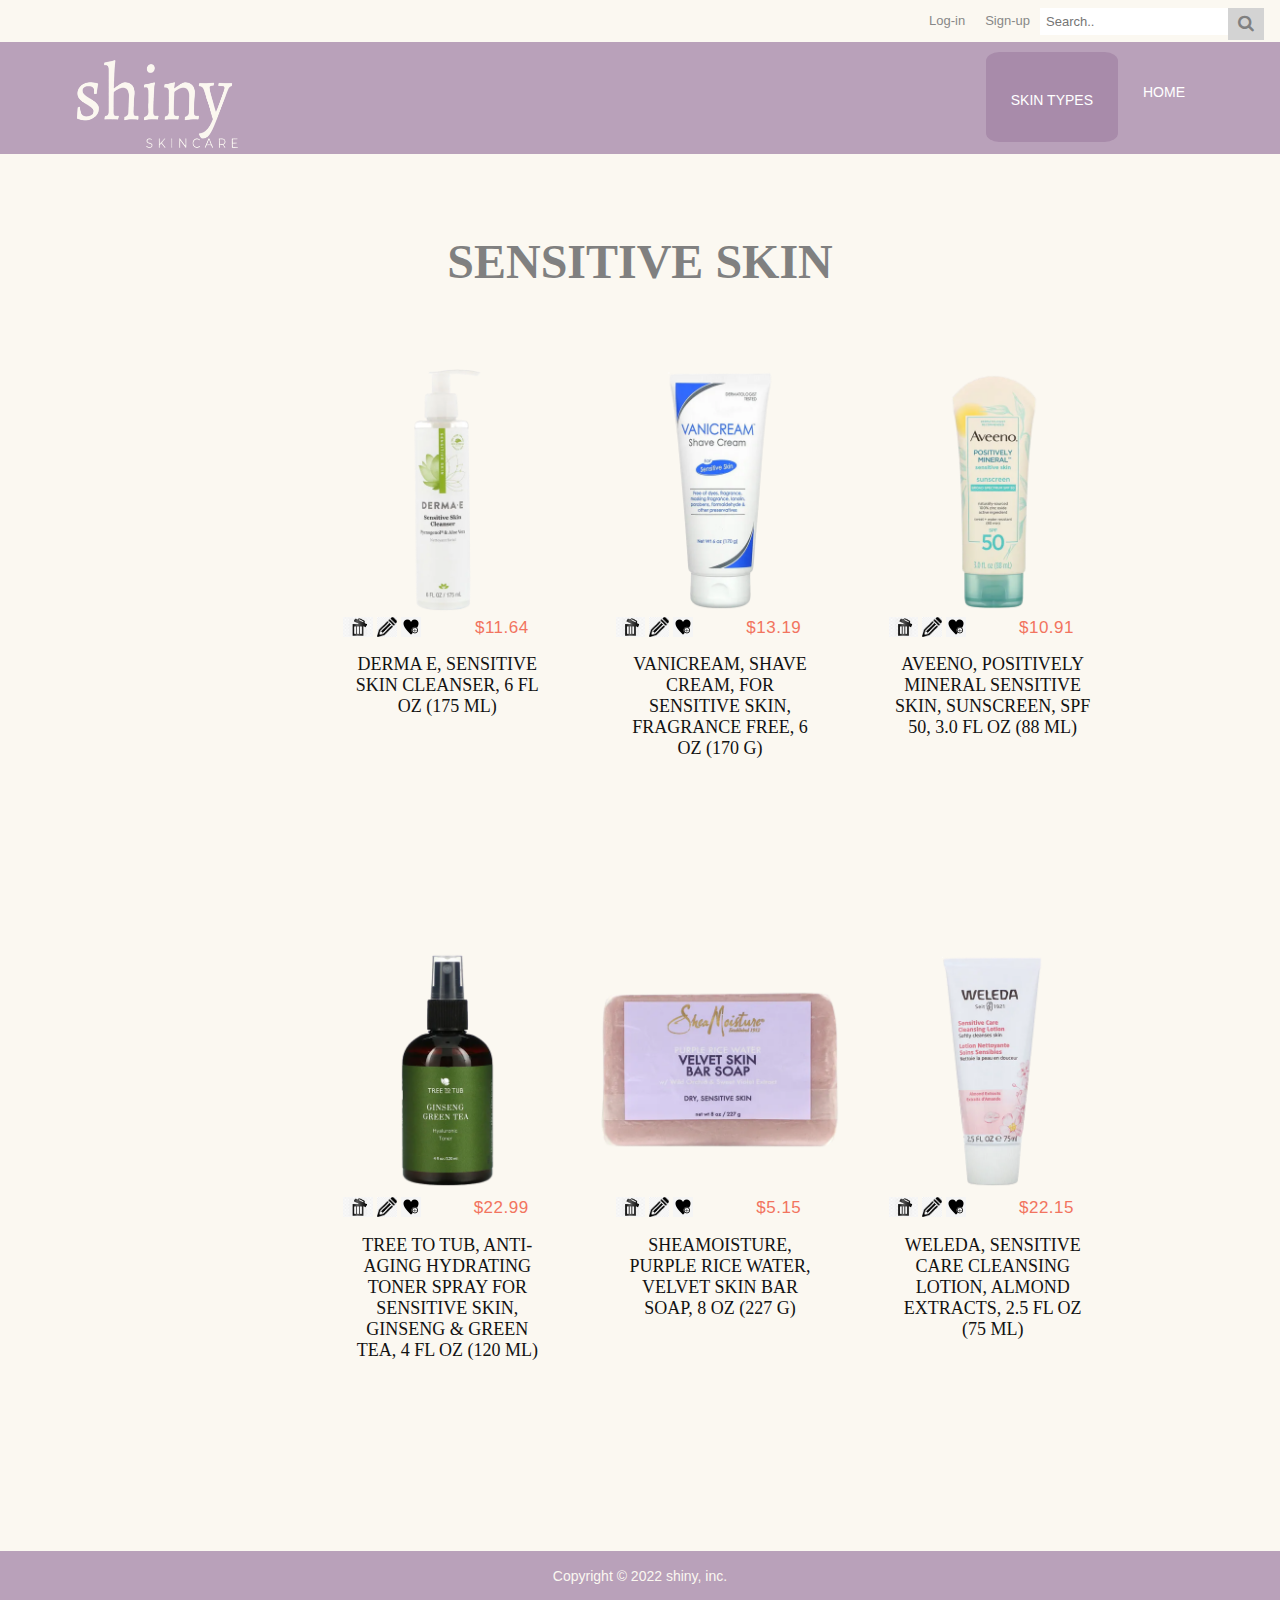
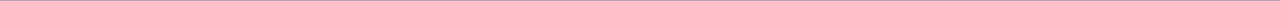
<file: sensitive.html>
<!DOCTYPE html>
<html>
<head>
	<title>Sensitive Skin</title>
	<link href="css/index.css" rel="stylesheet">
	<link href="css/nav.css" rel="stylesheet">
	<link href="css/skin.css" rel="stylesheet">
	<link href="css/nav2.css" rel="stylesheet" type="text/css" media="all">
	<link rel="stylesheet" href="https://cdnjs.cloudflare.com/ajax/libs/font-awesome/4.7.0/css/font-awesome.min.css">
	<script src="js/wish.js"></script>
</head>
<body>
<div class="topnav1">
 <div class="search-container">
    <form action="/action_page.php">
      <input type="text" placeholder="Search.." name="search">
      <button type="submit"><i class="fa fa-search"></i></button>
    </form>
  </div>
  <a href="signup.html">Sign-up</a>
  <a href="login.html">Log-in</a>
 
 
</div>
<div class="wrapper row1">
	<header id="header" class="hoc clear">
		<div id="logo" class="fl_left">
			<img style="height: 100px; width: 170px; margin-top: 10px;" src='img/logo.png' alt='logo'> 
		</div>
		
		<nav id="mainav" class="fl_right">
			<ul class="clear">
				
				<li class="dropdown active"><a>Skin Types</a>

  <ul class="dropdown-content">
   <li > <a href="drySkin.html">Dry Skin</a></li>
   <li > <a href="oilySkin.html">Oily Skin</a></li>
  <li>  <a href="normal.html">Normal Skin</a></li>
  <li>  <a href="Combination.html">Combination Skin</a></li>
  <li class="active">  <a href="sensitive.html">Sensitive Skin</a></li>
  </ul>


        </li>
        <li ><a href="index.html" accesskey="H">Home</a></li>
			</ul>
		</nav>
	</header>
</div>


<div class="row3">
     	<div class="container">
            	<h1 class="head">SENSITIVE SKIN </h1>
	<section >
    	<div class="container">
        	
            <div class="row">
                <div class="col-md-4">
                	<div class="food-item">
                    	
                        <a href='item.html' ><img src="img/sensitive skin/sensitive1.png" alt="sensitive1"></a>
                        <div class="text-content">
						<div class='price'>$11.64</div>
						<table class=" option" style="margin-right:115px; ">
						<tr >
						<th  class=" image"><img src="img/delete.png" width="20px" height="20" alt="delete" ></th>
						<th  class=" image"><a href='edit.html'><img src="img/edit.png" width="20px" height="20" alt="edit"></a></th>
						<th  class=" image"><a href=''><img src="img/favorite.jpg" width="20px" height="20" alt="favorite" onclick="wish(); return false;"></a></th>
						</tr>
                        </table>
						<br>
                        	<h4 style="text-align:center;">Derma E, Sensitive Skin Cleanser, 6 fl oz (175 ml) </h4> 
                        </div>
                    </div>
                </div>
                <div class="col-md-4">
                	<div class="food-item">
                        <a href='item.html' ><img src="img/sensitive skin/sensitive2.png" alt="sensitive2"></a>
                        <div class="text-content">
						<div class='price'>$13.19</div>
						<table class=" option" style="margin-right:115px; ">
						<tr >
						<th class=" image"><img src="img/delete.png" width="20px" height="20" alt="delete"></th>
						<th class=" image"><a href='edit.html'><img src="img/edit.png" width="20px" height="20" alt="edit"></a></th>
						<th class=" image"><a href=''><img src="img/favorite.jpg" width="20px" height="20" alt="favorite" onclick="wish(); return false;"></a></th>
						</tr>
                        </table>
						<br>
                        	<h4 style="text-align:center;">Vanicream, Shave Cream, For Sensitive Skin, Fragrance Free, 6 oz (170 g)</h4>
                    	</div>
                	</div>
            	</div>
				            	<div class="col-md-4">
                	<div class="food-item">
                       <a href='item.html' > <img src="img/sensitive skin/sensitive3.png" alt="sensitive3"></a>
                        <div class="text-content">
						<div class='price'>$10.91</div>
						<table class=" option" style="margin-right:115px; ">
						<tr >
						<th class=" image"><img src="img/delete.png" width="20px" height="20" alt="delete"></th>
						<th class=" image"><a href='edit.html'><img src="img/edit.png" width="20px" height="20" alt="edit"></a></th>
						<th class=" image"><a href=''><img src="img/favorite.jpg" width="20px" height="20" alt="favorite" onclick="wish(); return false;"></a></th>
						</tr>
                        </table>
						<br>
                            <h4 style="text-align:center;">Aveeno, Positively Mineral Sensitive Skin, Sunscreen, SPF 50, 3.0 fl oz (88 ml) </h4>    
                        </div>
                    </div>
                </div>
        
        </div>
        </div>
	</section>
	
    <section >
        <div class="container">
            <div class="row">
 
         <div class="col-md-4">
                    <div class="food-item">
                    	<a href='item.html' ><img src="img/sensitive skin/sensitive4.png" alt="sensitive4"></a>
                    	<div class="text-content">
						<div class='price'>$22.99</div>
						<table class=" option" style="margin-right:115px; ">
						<tr >
						<th class=" image"><img src="img/delete.png" width="20px" height="20" alt="delete"></th>
						<th class=" image"><a href='edit.html'><img src="img/edit.png" width="20px" height="20" alt="edit"></a></th>
						<th class=" image"><a href=''><img src="img/favorite.jpg" width="20px" height="20" alt="favorite" onclick="wish(); return false;"></a></th>
						</tr>
                        </table>
						<br>
                        	<h4 style="text-align:center;">Tree To Tub, Anti-Aging Hydrating Toner Spray for Sensitive Skin, Ginseng & Green Tea, 4 fl oz (120 ml)</h4>
                    </div>
                </div>
            </div>
                <div class="col-md-4">
                    <div class="food-item">
                       <a href='item.html' > <img src="img/sensitive skin/sensitive5.png" alt="sensitive5"></a>
                        <div class="text-content">
						<div class='price'>$5.15</div>
						<table class=" option" style="margin-right:115px; ">
						<tr >
						<th class=" image"><img src="img/delete.png" width="20px" height="20" alt="delete"></th>
						<th class=" image"><a href='edit.html'><img src="img/edit.png" width="20px" height="20" alt="edit"></a></th>
						<th class=" image"><a href=''><img src="img/favorite.jpg" width="20px" height="20" alt="favorite" onclick="wish(); return false;"></a></th>
						</tr>
                        </table>
						<br>
                      
                            <h4 style="text-align:center;">SheaMoisture, Purple Rice Water, Velvet Skin Bar Soap, 8 oz (227 g)</h4>
                        </div>
                    </div>
                </div>
                <div class="col-md-4">
                    <div class="food-item">
                  <a href='item.html' >      <img src="img/sensitive skin/sensitive6.png" alt="sensitive6"></a>
                        <div class="text-content">
						<div class='price'>$22.15</div>
						<table class=" option" style="margin-right:115px; ">
						<tr >
						<th class=" image"><img src="img/delete.png" width="20px" height="20" alt="delete"></th>
						<th class=" image"><a href='edit.html'><img src="img/edit.png" width="20px" height="20" alt="edit"></a></th>
						<th class=" image"><a href=''><img src="img/favorite.jpg" width="20px" height="20" alt="favorite" onclick="wish(); return false;"></a></th>
						</tr>
                        </table>
						<br>
                      
                            <h4 style="text-align:center; ">Weleda, Sensitive Care Cleansing Lotion, Almond Extracts, 2.5 fl oz (75 ml)</h4>
                        </div>
                    </div>
                </div>
            </div>
        </div>
    </section>
            </div>
</div>
<div id="m" class="wrapper row5">
	<div id="copyright" class="hoc clear">
		<footer>
		<p class="copyright">Copyright &copy; 2022 shiny, inc.</p>
		</footer>
	</div>
	</div>
</body>
</html>
</file>
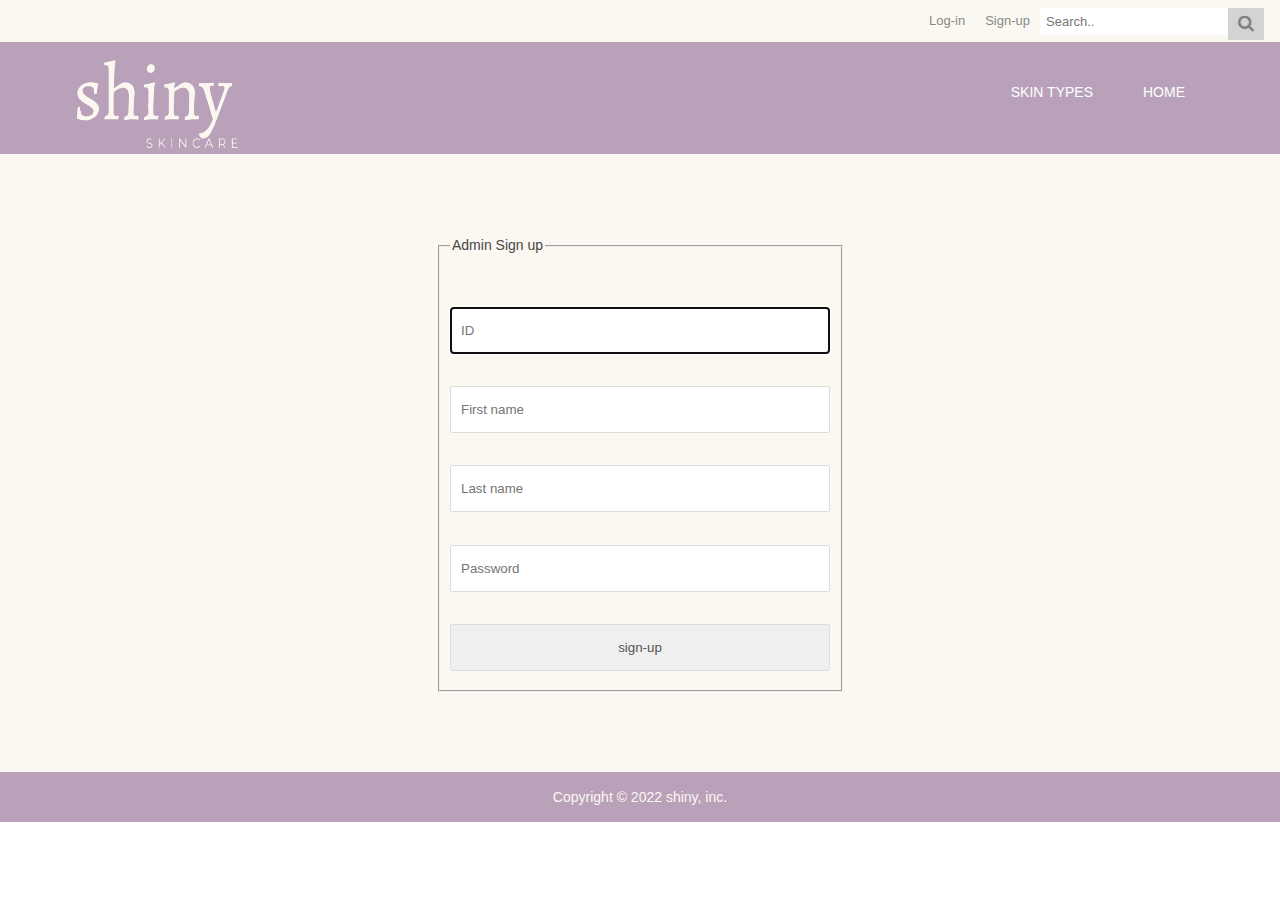
<file: signup.html>
<!DOCTYPE html>
<html>
<head>
	<title>Sign-up</title>
	<link href="css/index.css" rel="stylesheet">
	<link href="css/nav.css" rel="stylesheet">
	<link href="css/nav2.css" rel="stylesheet" type="text/css" media="all">
	<link rel="stylesheet" href="https://cdnjs.cloudflare.com/ajax/libs/font-awesome/4.7.0/css/font-awesome.min.css">
    <script src="js/valid.js"></script>
</head>
<body>



<body>
<div class="topnav1">
 <div class="search-container">
    <form action="/action_page.php">
      <input type="text" placeholder="Search.." name="search">
      <button type="submit"><i class="fa fa-search"></i></button>
      
    </form>
  </div>
  <a href="signup.html">Sign-up</a>
  <a href="login.html">Log-in</a>
 
 
</div>
<div class="wrapper row1">
	<header id="header" class="hoc clear">
		<div id="logo" class="fl_left">
			<img style="height: 100px; width: 170px; margin-top: 10px;" src='img/logo.png' alt='logo'> 
		</div>
		
		<nav id="mainav" class="fl_right">
			<ul class="clear">
				
				<li class="dropdown"><a>Skin Types</a>

  <ul class="dropdown-content">
   <li> <a href="drySkin.html">Dry Skin</a></li>
   <li> <a href="oilySkin.html">Oily Skin</a></li>
  <li>  <a href="normal.html">Normal Skin</a></li>
  <li>  <a href="Combination.html">Combination Skin</a></li>
  <li>  <a href="sensitive.html">Sensitive Skin</a></li>
  </ul>


        </li>
        <li><a href="index.html" accesskey="H">Home</a></li>
			</ul>
		</nav>
	</header>
</div>


<div>

 
<div class="row3">  
	<div class="container">
<form name="signUp" class="form1">
                    <fieldset>
                        <legend>Admin Sign up</legend>
                        <br>
                        <br>
                        <input type="text" placeholder="ID" name="ID" autofocus/><br> 
                        <input type="text" placeholder="First name" name="fname" autofocus/><br> 
                        <input type="text" placeholder="Last name" name="lname" autofocus/><br> 
                        <input type="password" placeholder="Password" name="password"/><br>

                     
                        <input type="submit" class="submit" name='signup' value="sign-up" onclick="validateSignup(); return false;"> 

                    </fieldset>
                </form>

</div>
</div>

<div id="m" class="wrapper row5">
	<div id="copyright" class="hoc clear">
		<footer>
		<p  class="copyright">Copyright &copy; 2022 shiny, inc.</p>
		</footer>
	</div>
	</div>
</body>







</body>
</html>
</file>
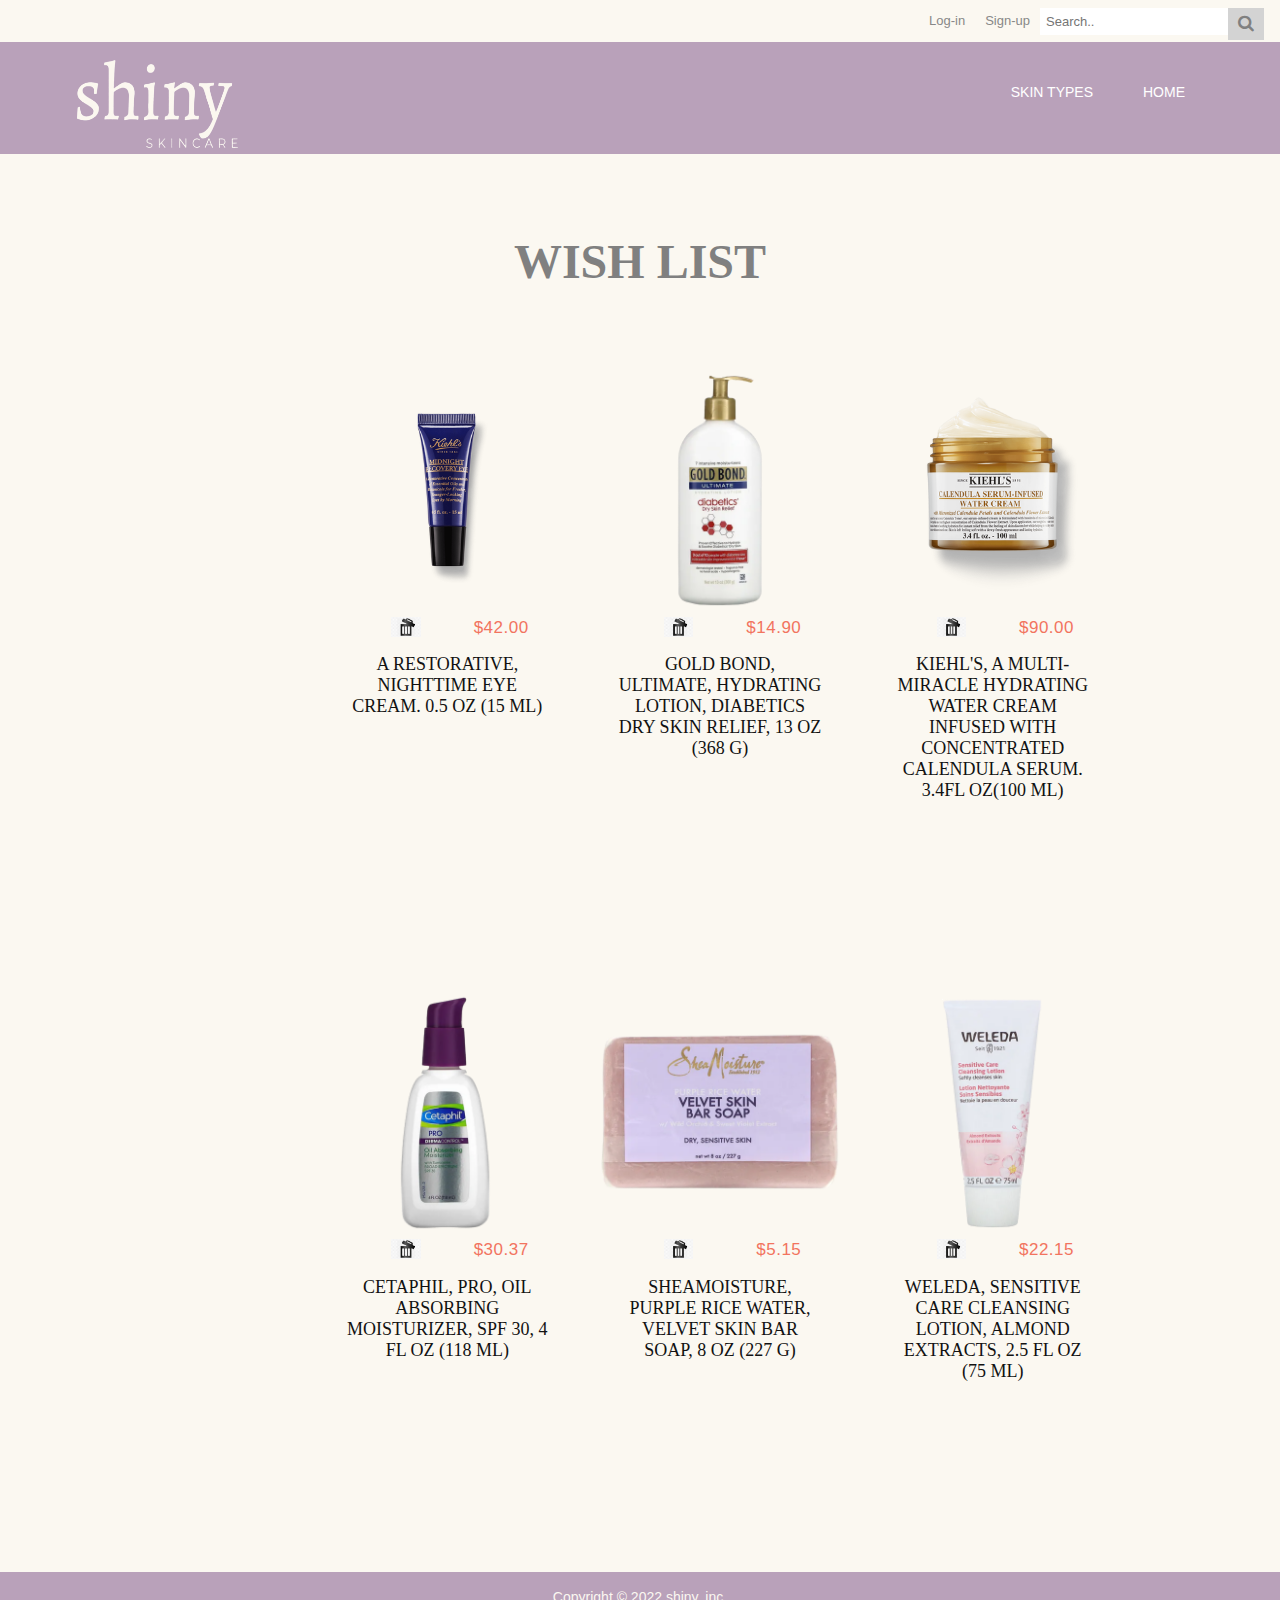
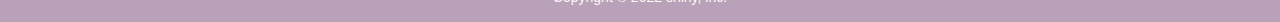
<file: wishList.html>
<!DOCTYPE html>
<html>
<head>
	<title>Wish list</title>
	<link href="css/index.css" rel="stylesheet">
	<link href="css/nav.css" rel="stylesheet">
	<link href="css/skin.css" rel="stylesheet">
	<link href="css/nav2.css" rel="stylesheet" type="text/css" media="all">
	<link rel="stylesheet" href="https://cdnjs.cloudflare.com/ajax/libs/font-awesome/4.7.0/css/font-awesome.min.css">
    <script src="js/wish.js"></script>
</head>
<body onload="update()">
<div class="topnav1">
 <div class="search-container">
    <form action="/action_page.php">
      <input type="text" placeholder="Search.." name="search">
      <button type="submit"><i class="fa fa-search"></i></button>
    </form>
  </div>
  <a href="signup.html">Sign-up</a>
  <a href="login.html">Log-in</a>
 
 
</div>
<div class="wrapper row1">
	<header id="header" class="hoc clear">
		<div id="logo" class="fl_left">
			<img style="height: 100px; width: 170px; margin-top: 10px;" src='img/logo.png' alt='logo'> 
		</div>
		
		<nav id="mainav" class="fl_right">
			<ul class="clear">
				
				<li class="dropdown "><a>Skin Types</a>

  <ul class="dropdown-content">
   <li > <a href="drySkin.html">Dry Skin</a></li>
   <li > <a href="oilySkin.html">Oily Skin</a></li>
  <li>  <a href="normal.html">Normal Skin</a></li>
  <li>  <a href="Combination.html">Combination Skin</a></li>
  <li>  <a href="sensitive.html">Sensitive Skin</a></li>
  </ul>


        </li>
        <li ><a href="index.html" accesskey="H">Home</a></li>
			</ul>
		</nav>
	</header>
</div>


<div class="row3">
     	<div class="container">
            	<h1 class="head">WISH LIST</h1>
<section >
    	<div class="container">
            <div class="row">
                 <div class="col-md-4">
                    <div class="food-item">
                       <a href='item.html' > <img src="img/normal skin/imgNormal5.png" alt="normal5"></a>
                        <div class="text-content">
						<div class='price'>$42.00</div>
						<table class=" option" style="margin-right:115px; ">
						<tr >
						<th class=" image"><img src="img/delete.png" width="20px" height="20" alt="delete"></th>
						</tr>
                        </table>
						<br>
                      
                            <h4 style="text-align:center;">A restorative, nighttime eye cream. 0.5 oz (15 ml)</h4>
                        </div>
                    </div>
                </div>
				<div class="col-md-4">
                	<div class="food-item">
                        <a href='item.html' ><img src="img/dry skin/dry2.png" alt="dry2"></a>
                        <div class="text-content">
						<div class='price'>$14.90</div>
						<table class=" option" style="margin-right:115px; ">
						<tr >
						<th class=" image"><img src="img/delete.png" width="20px" height="20" alt="delete"></th>
						</tr>
                        </table>
						<br>
                        	<h4 style="text-align:center;">Gold Bond, Ultimate, Hydrating Lotion, Diabetics Dry Skin Relief, 13 oz (368 g)</h4>
                    	</div>
                	</div>
            	</div>
				<div class="col-md-4">
                	<div class="food-item">
                    	
                        <a href='item.html' ><img class="img-item" src="img/normal skin/imgNormal1.png" alt="normal1"></a>
                        <div class="text-content">
						<div class='price'>$90.00</div>
						<table class=" option" style="margin-right:115px; ">
						<tr >
						<th  class=" image"><img src="img/delete.png" width="20px" height="20" alt="delete" ></th>
						</tr>
                        </table>
						<br>
                        	<h4 style="text-align:center;">Kiehl's, A multi-miracle hydrating water cream infused with concentrated Calendula Serum. 3.4fl oz(100 ml)</h4> 
                        </div>
                    </div>
                </div>
			</div>
        </div>
	</section>
	
    <section >
        <div class="container">
            <div class="row">
				<div class="col-md-4">
                	<div class="food-item">
                    	
                        <a href='item.html' ><img src="img/oily skin/oily1.png" alt="oily1"></a>
                        <div class="text-content">
						<div class='price'>$30.37</div>
						<table class=" option" style="margin-right:115px; ">
						<tr >
						<th  class=" image"><img src="img/delete.png" width="20px" height="20" alt="delete" ></th>
						</tr>
                        </table>
						<br>
                        	<h4 style="text-align:center;">Cetaphil, Pro, Oil Absorbing Moisturizer, SPF 30, 4 fl oz (118 ml)</h4> 
                        </div>
                    </div>
                </div>
				<div class="col-md-4">
                    <div class="food-item">
                       <a href='item.html' > <img src="img/sensitive skin/sensitive5.png" alt="sensitive5"></a>
                        <div class="text-content">
						<div class='price'>$5.15</div>
						<table class=" option" style="margin-right:115px; ">
						<tr >
						<th class=" image"><img src="img/delete.png" width="20px" height="20" alt="delete"></th>
						</tr>
                        </table>
						<br>
                      
                            <h4 style="text-align:center;">SheaMoisture, Purple Rice Water, Velvet Skin Bar Soap, 8 oz (227 g)</h4>
                        </div>
                    </div>
                </div>
                <div class="col-md-4">
                    <div class="food-item">
                  <a href='item.html' >      <img src="img/sensitive skin/sensitive6.png" alt="sensitive6"></a>
                        <div class="text-content">
						<div class='price'>$22.15</div>
						<table class=" option" style="margin-right:115px; ">
						<tr >
						<th class=" image"><img src="img/delete.png" width="20px" height="20" alt="delete"></th>
						</tr>
                        </table>
						<br>
                      
                            <h4 style="text-align:center; ">Weleda, Sensitive Care Cleansing Lotion, Almond Extracts, 2.5 fl oz (75 ml)</h4>
                        </div>
                    </div>
                </div>
            </div>
        </div>
    </section>
            </div>
			</div>

<div id="m" class="wrapper row5">
	<div id="copyright" class="hoc clear">
		<footer>
		<p class="copyright">Copyright &copy; 2022 shiny, inc.</p>
		</footer>
	</div>
	</div>
</body>
</html>
</file>
<file: css/index.css>
.container {
	
	display: flex;
	

	   
	-ms-flex-wrap:nowrap;
	    flex-wrap:wrap;
	-webkit-box-align: center;
	    -ms-flex-align: center;
	        align-items: center; 
	-ms-flex-line-pack: distribute; 
	 /* background color behind 3 choices*/
	-ms-flex-pack:distribute;
	    justify-content:space-around; 
	    margin: auto;
	padding-bottom:900px;
	
	
	
}


.signup {

text-align:right;
margin:none;

}

.l{
width:2%;
padding-right:0px;
margin-right:40%;
margin-left:-29%;
margin-top:1%;

}

.p1{

text-align:right;
margin-top:1%;
margin-left:-14%;
margin-right:-5%;
margin:none;
}

.items {
	opacity:1;
	width:45%;

	
	
}

.log{

	opacity:.7;
}

.log:hover { 
	opacity:.9;
}



.items * {
	display:-webkit-box;
	display:-ms-flexbox;
	display:flex;
	-webkit-box-pack:center;
	    -ms-flex-pack:center;
	        justify-content:center;
    width:100%;
    
    
}

.top {
	background-color:white;/*no change*/
}

.pic {
 width:90%;
 padding:70px;

}

.link a {
	font-size: 30px;
	padding:40px 0;
	
	color:#FFFFFF;/*no change*/
	text-decoration:none;
}

@media screen and (min-width:978px) {
	.container{max-width:978px;}
}

/* item page css */
.item-container {
  max-width: 1200px;
  margin: 0 auto;
  padding: 15px;
  display: flex;
}
.left-column {
  width: 65%;
  position: relative;
}
 
.right-column {
  width: 35%;
  margin-top: 60px;
}
.left-column img {
  width: 70%;
  position: absolute;
  left: 0;
  top: 0;
  transition: all 0.3s ease;
}
.product-price {
  display: flex;
  align-items: center;
}
 
.product-price span {
  font-size: 26px;
  font-weight: 300;
  color: #43474D;
  margin-right: 20px;
}
 
.cart-btn {
  display: inline-block;
  background-color: #7DC855;
  border-radius: 6px;
  font-size: 16px;
  color: #FFFFFF;
  text-decoration: none;
  padding: 12px 30px;
  transition: all .5s;
}
.cart-btn:hover {
  background-color: #64af3d;
}
/* comment section */
.be-comment-block {
    margin-bottom: 50px !important;
    border: 1px solid #edeff2;
    border-radius: 2px;
    padding: 50px 70px;
    border:1px solid #ffffff;
}

.comments-title {
    font-size: 16px;
    color: #262626;
    margin-bottom: 15px;
    font-family: 'Conv_helveticaneuecyr-bold';
}

.be-img-comment {
    width: 60px;
    height: 60px;
    float: left;
    margin-bottom: 15px;
}

.be-ava-comment {
    width: 60px;
    height: 60px;
    border-radius: 50%;
}

.be-comment-content {
    margin-left: 80px;
}

.be-comment-content span {
    display: inline-block;
    width: 49%;
    margin-bottom: 15px;
}

.be-comment-name {
    font-size: 13px;
    font-family: 'Conv_helveticaneuecyr-bold';
}

.be-comment-content a {
    color: #383b43;
}

.be-comment-content span {
    display: inline-block;
    width: 49%;
    margin-bottom: 15px;
}

.be-comment-time {
    text-align: right;
}

.be-comment-time {
    font-size: 11px;
    color: #b4b7c1;
}

.be-comment-text {
    font-size: 13px;
    line-height: 18px;
    color: #7a8192;
    display: block;
    background: #f6f6f7;
    border: 1px solid #edeff2;
    padding: 15px 20px 20px 20px;
}

.form-group.fl_icon .icon {
    position: absolute;
    top: 1px;
    left: 16px;
    width: 48px;
    height: 48px;
    background: #f6f6f7;
    color: #b5b8c2;
    text-align: center;
    line-height: 50px;
    -webkit-border-top-left-radius: 2px;
    -webkit-border-bottom-left-radius: 2px;
    -moz-border-radius-topleft: 2px;
    -moz-border-radius-bottomleft: 2px;
    border-top-left-radius: 2px;
    border-bottom-left-radius: 2px;
}

.form-group .form-input {
    font-size: 13px;
    line-height: 50px;
    font-weight: 400;
    color: #b4b7c1;
    width: 100%;
    height: 50px;
    padding-left: 20px;
    padding-right: 20px;
    border: 1px solid #edeff2;
    border-radius: 3px;
}

.form-group.fl_icon .form-input {
    padding-left: 70px;
}

.form-group textarea.form-input {
    height: 150px;
}
</file>
<file: css/nav.css>
/* Colours
--------------------------------------------------------------------------------------------------------------- */
body{ background-color:white;}


hr{border-color:#B9A1BA;}
.overlay{color:#FFFFFF; background-color:inherit;}
.overlay::after{color:inherit; background-color:rgba(0,0,0,.55);}

/* Rows */
.row0{color:#B1D0E0; background-color:#B1D0E0;}
.row1{color:#FFFFFF; background-color:#B9A1BA;}/*bar */
.row2{color:#FBF8F1; background-color:#FBF8F1;}
.row3{color:#474747; background-color:#FBF8F1;}

#m ,#m a{color:#A5A6AA; background-color:#B9A1BA;}


/* Top Bar */
#topbar #searchform{color:#f7a440;float: right;}
#topbar #searchform:hover{}
#topbar #searchform input{color:#FFFFFF; background:#f2bb7b;}
#topbar #searchform button{color:#FFFFFF; background:transparent;}

/* Navigation */
#mainav li a,.topnav a{color:inherit; border-color:transparent; margin-top: 2px; height:90px; border-radius: 10%;}
#mainav .active a, #mainav a:hover, #mainav li:hover  a,.topnav a:hover{margin-top: 10px; color:#FFFFFF; background-color:#A88BAA;}
#mainav li li a, #mainav .active li a,.topnav a.active{color:#FFFFFF; background-color:B9A1BA;/* #FF3F4A */ border-color:#B9A1BA; height:40px;}
#mainav li li:hover  a, #mainav .active .active  a{color:#FFFFFF; background-color:#ABA3AC; border-color:#B9A1BA; height:40px;}



/* Menu */
.link a {background-color:#AB93AC; border-radius: 20%;}
.services-inner-box {box-shadow : 0 7px 10px #F9E4C8;}
.featured-food .food-item {background-color : #F9E4C8;}

/* table */


tbody th #cc{background-color:#FEF5ED;}

.backST {background-image:url('../images/back21.jfif');}
#backgroundPhoto .backST {background-image:url('img/daisy3.png');}
#backgroundPhoto2 .backST {background-image:url('img/daisy3.png');}

#table #tag th{background-color: #FEF5ED; height: 7px; width:5%;}

#form1{ width:70%;}



.topnav1 {
  overflow: hidden;
  background-color: #FBF8F1;
}

.topnav1 a {
  float: right;
  display: block;
  color:#888888;
  
  text-align: center;
  padding: 10px 10px;
  text-decoration: none;
  font-size: 13px;
}

.topnav1 a:hover {
  
  opacity:.9;

}

.topnav1 a.active {
  background-color: #2196F3;
  color: white;
}

.topnav1 .search-container {
  float: right;
  
}


.topnav1 input[type=text] {
  padding: 6px;
  margin-top: 8px;
  font-size: 13px;
  border: none;
}

.topnav1 .search-container button {
  float: right;
  padding: 6px 10px;
  margin-top: 8px;
  margin-right: 16px;
  background: lightgrey;
  color:grey;
  font-size: 17px;
  border: none;
  cursor: pointer;
}

.topnav1 .search-container button:hover {
  opacity: .8;
}






.dropdown {
  display: inline-block;
}

.dropdown-content a:hover {background-color: #FBF8F1;}

.dropdown:hover .dropdown-content {display: block;}

.dropdown:hover .dropbtn {background-color: #FBF8F1;}
</file>
<file: css/nav2.css>
@import url("framework.css");
.topnav .icon {
  display: none;
}



.form1{width: 50%;}

.form1 input {
    display: block;
    padding: 15px 10px;
    margin-bottom: 10px;
    width: 100%;
    border: 1px solid #ddd;
    transition: border-width 0.2s ease;
    border-radius: 2px;
    color: #545353;
    }
    
    .subbut{background-color:#B9A1BA;}
/* Top Bar
--------------------------------------------------------------------------------------------------------------- */
#topbar{padding:7px 0; font-size:.8rem;}
#topbar ul li{display:inline-block; }
#title{font-size:800%;}


/* Header
--------------------------------------------------------------------------------------------------------------- */
#header #logo img{height:100px; width:100px; margin:2px; padding:2px; }


/* Navigation
--------------------------------------------------------------------------------------------------------------- */
nav ul, nav ol{margin:0; padding:0; list-style:none;}
#mainav, #breadcrumb, .sidebar nav{line-height:normal;}
#mainav .drop::after, #mainav li li .drop::after, #breadcrumb li a::after, .sidebar nav a::after{position:absolute; font-family:"Font Awesome\ 5 Free"; font-weight:900; font-size:10px; line-height:10px;}


.topnav{display:none; overflow: hidden;}
.topnav a {
  float: left;
  display: block;
  text-align: center;
  padding: 14px 16px;
  text-decoration: none;
  font-size: 17px;
}
/* Top Navigation */
#mainav ul{text-transform:uppercase;}
#mainav ul ul{position:absolute; width:180px; text-transform:none; z-index:9999;}
#mainav li{display:block; position:relative; float:left;}
#mainav li li{width:100%; margin:0;}
#mainav li a{display:block; padding:40px 25px;}
#mainav li li a{border:solid; border-width:0 0 1px 0;}

#mainav li li a, #mainav li li .drop{display:block; margin:0; padding:10px 15px;}

#mainav .drop::after{top:45px; left:20px;}
#mainav li li .drop::after{top:15px; left:5px;}
#mainav ul ul{visibility:hidden; opacity:0;}
#mainav ul li:hover > ul{visibility:visible; opacity:1;}
#locationCon {font-family: fantasy,papyrus;font-size:2rem;}



/* Copyright
--------------------------------------------------------------------------------------------------------------- */
#copyright{padding:0; text-align: center;}
.copyright {
	color:#FBF8F1;
}


/* Content Area
--------------------------------------------------------------------------------------------------------------- */
.container{padding:80px; }
.paragraph{text-align:center; }
#text{font-size:130%;}
#text2{font-size:105%;}



/* Max Wrapper Width - Laptop, Desktop etc.
--------------------------------------------------------------------------------------------------------------- */
@media screen and (min-width:1140px){
	.hoc{max-width:1140px;}
	.topnav{overflow: hidden;}
}
</file>
<file: css/skin.css>
.head {
text-align : center;
margin-top : 30px;
margin-bottom : 30px;
font-weight : bold;
font-family : 'Spectral', serif;
font-size : 48px;
width : 200%;
color: gray;
     margin: auto;
}


.food-item img {
width : 100%;
overflow : hidden;
position : relative;
}
.food-item .option {

color : #f2745f;
position : absolute;
right : 45px;
margin-top : -20px;
background-color:#FBF8F1;

}
.food-item .price {
font-size : 17px;
color : #f2745f;
font-weight : 500;
letter-spacing : 0.5px;
position : absolute;
right : 55px;
margin-top : -15px;
background-color:#FBF8F1;
}
.food-item .text-content {
background-color:#FBF8F1;
padding : 20px 20px 10px 20px;
}
.container {
padding-right : 15px;
padding-left : 15px;
margin-right : auto;
margin-left : auto;
}
@media (min-width: 768px) {
.container {
width : 970px;
}
}
@media (min-width: 1200px) {
.container {
width : 1170px;
}
}

.col-md-4 {
position : relative;
min-height : 1px;
padding-right : 15px;
padding-left : 15px;

}
@media (min-width: 992px) {
.col-md-4 {
float : left;
}
.col-md-4 {
width : 33.33333333%;
}
}
@media (min-width: 1200px) {
.container:before, .container:after {
display : table;
content : "";
}
.container:after {
clear : both;
}
}section.featured-food {
padding : 100px 0;
}
.featured-food .heading {
text-align : center;
margin-top : 0;
margin-bottom : 80px;
font-size : 22px;
font-weight : 700;
letter-spacing : 0.5px;
color : #121212;
}

.food-item h4 {
margin-top : 0;
font-size : 18px;
color : #121212;
}
</file>
